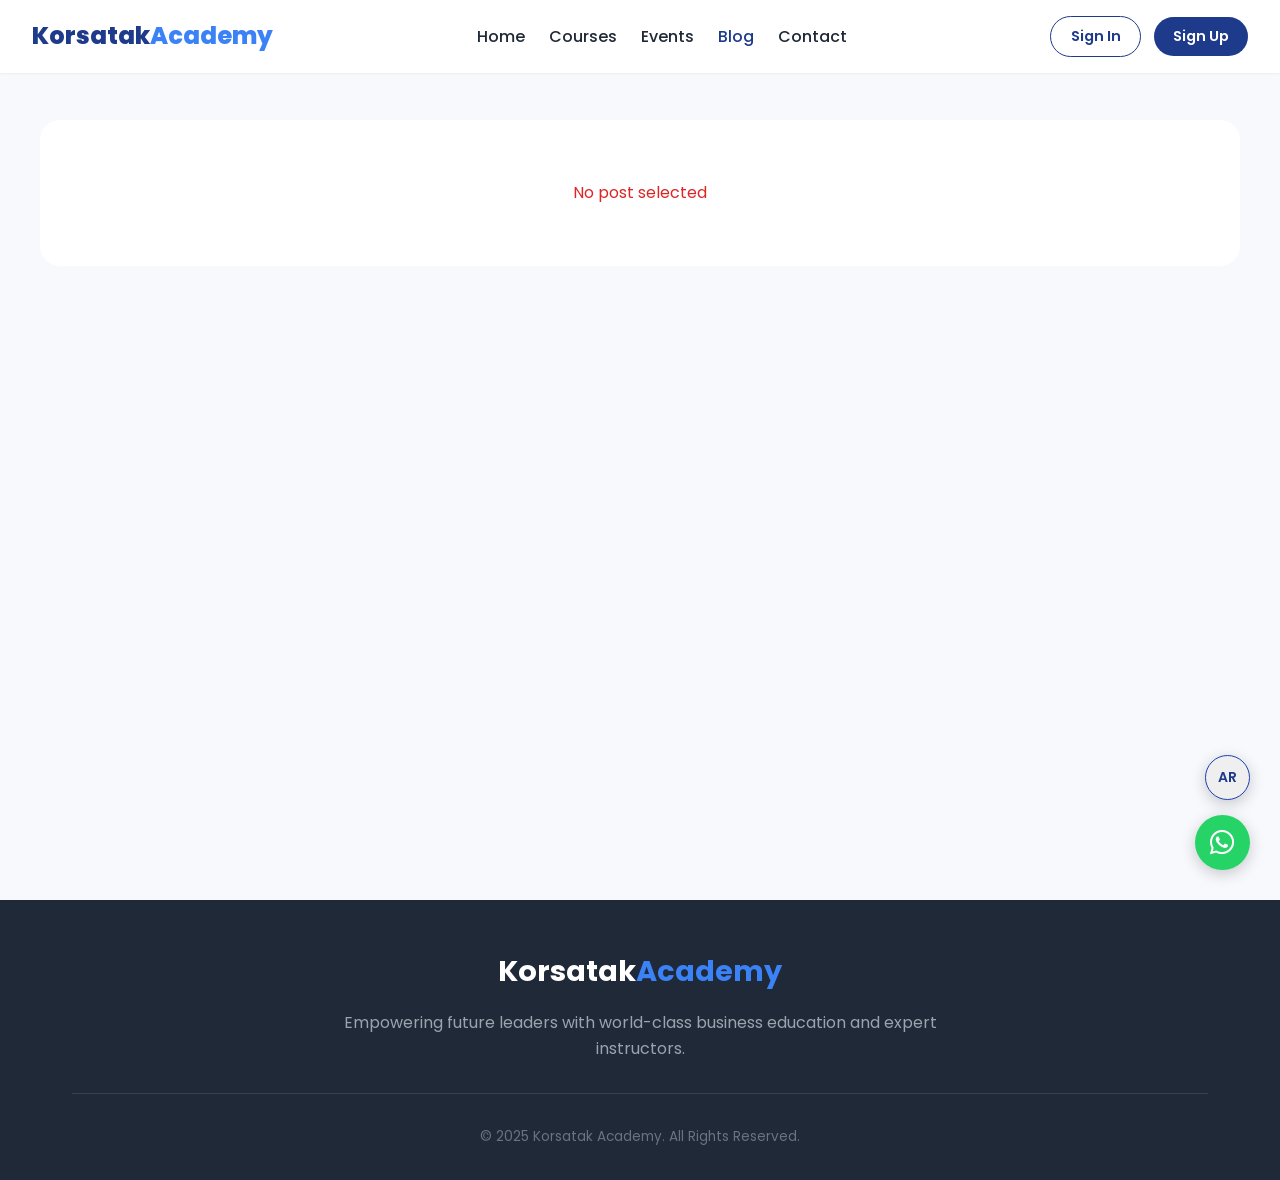
<file: blog-post.html>
<!DOCTYPE html>
<html>
<head>
    <meta charset="UTF-8">
    <meta name="viewport" content="width=device-width, initial-scale=1.0">
    <title>Korsatak Academy - Blog Post</title>
    <!-- Font Awesome -->
    <link rel="stylesheet" href="https://cdnjs.cloudflare.com/ajax/libs/font-awesome/6.0.0-beta3/css/all.min.css">
    <!-- Google Fonts -->
    <link href="https://fonts.googleapis.com/css2?family=Cairo:wght@300;400;600;700;800&display=swap" rel="stylesheet">
    <link href="https://fonts.googleapis.com/css2?family=Poppins:wght@300;400;500;600;700&display=swap" rel="stylesheet">
    <!-- Main CSS -->
    <link rel="stylesheet" href="/css/style.css">
    <!-- Blog Post CSS -->
    <link rel="stylesheet" href="/css/blog.css">
    
</head>
<body>

    <!-- ========== NAVBAR ========== -->
    <nav>
        <div class="nav-container">
            <div class="logo">
                <a href="index.html">Korsatak<span>Academy</span></a>
            </div>
            
            <ul class="nav-menu" id="navMenu">
                <li class="english-content"><a href="index.html">Home</a></li>
                <li class="english-content"><a href="courses.html">Courses</a></li>
                <li class="english-content"><a href="events.html">Events</a></li>
                <li class="english-content"><a href="blog.html" class="actived">Blog</a></li>
                <li class="english-content"><a href="contact.html">Contact</a></li>
                
                <li class="arabic-content" style="display: none;"><a href="index.html">الرئيسية</a></li>
                <li class="arabic-content" style="display: none;"><a href="courses.html">الكورسات</a></li>
                <li class="arabic-content" style="display: none;"><a href="events.html">فعاليات</a></li>
                <li class="arabic-content" style="display: none;"><a href="blog.html" class="actived">المدونة</a></li>
                <li class="arabic-content" style="display: none;"><a href="contact.html">اتصل بنا</a></li>
            </ul>
            
            <div class="nav-actions">
                <a href="signin.html" class="btn-signin">Sign In</a>
                <a href="signup.html" class="btn-signup">Sign Up</a>
                <div class="hamburger" id="hamburger">
                    <span></span>
                    <span></span>
                    <span></span>
                </div>
            </div>
        </div>
    </nav>

    <!-- ========== BLOG POST CONTENT ========== -->
    <section class="blog-post-page">
        <div class="container">
            <div id="blogPostContainer">
                <!-- Blog post will appear here from JavaScript -->
            </div>
        </div>
    </section>

    <!-- ========== FOOTER ========== -->
    <footer class="footer">
        <div class="container">
            <div class="footer-content">
                <div class="english-content">
                    <div class="footer-logo"><h3>Korsatak<span>Academy</span></h3></div>
                    <p class="footer-description">Empowering future leaders with world-class business education and expert instructors.</p>
                    <div class="footer-bottom"><p>&copy; 2025 Korsatak Academy. All Rights Reserved.</p></div>
                </div>
                <div class="arabic-content" style="display: none;">
                    <div class="footer-logo"><h3>Korsatak<span>أكاديمية</span></h3></div>
                    <p class="footer-description">تمكين قادة المستقبل من خلال تعليم إداري عالمي المستوى وخبراء في التدريس.</p>
                    <div class="footer-bottom"><p>&copy; 2025 أكاديمية Korsatak. جميع الحقوق محفوظة.</p></div>
                </div>
            </div>
        </div>
    </footer>

    <!-- ========== FLOATING BUTTONS ========== -->
    <button id="lang-toggle-float" class="lang-float">🇪🇬 عربي</button>
    <a href="https://wa.me/201234567890" class="whatsapp-float" target="_blank">
        <i class="fab fa-whatsapp"></i>
    </a>
    <button id="backToTop" class="back-to-top">
        <i class="fas fa-arrow-up"></i>
    </button>

    <!-- ========== SCRIPTS ========== -->
    <script src="/js/main.js"></script>
    <script src="/js/menu.js"></script>
    <script src="/js/language.js"></script>
    <script src="/js/blog-post.js"></script>
</body>
</html>
</file>
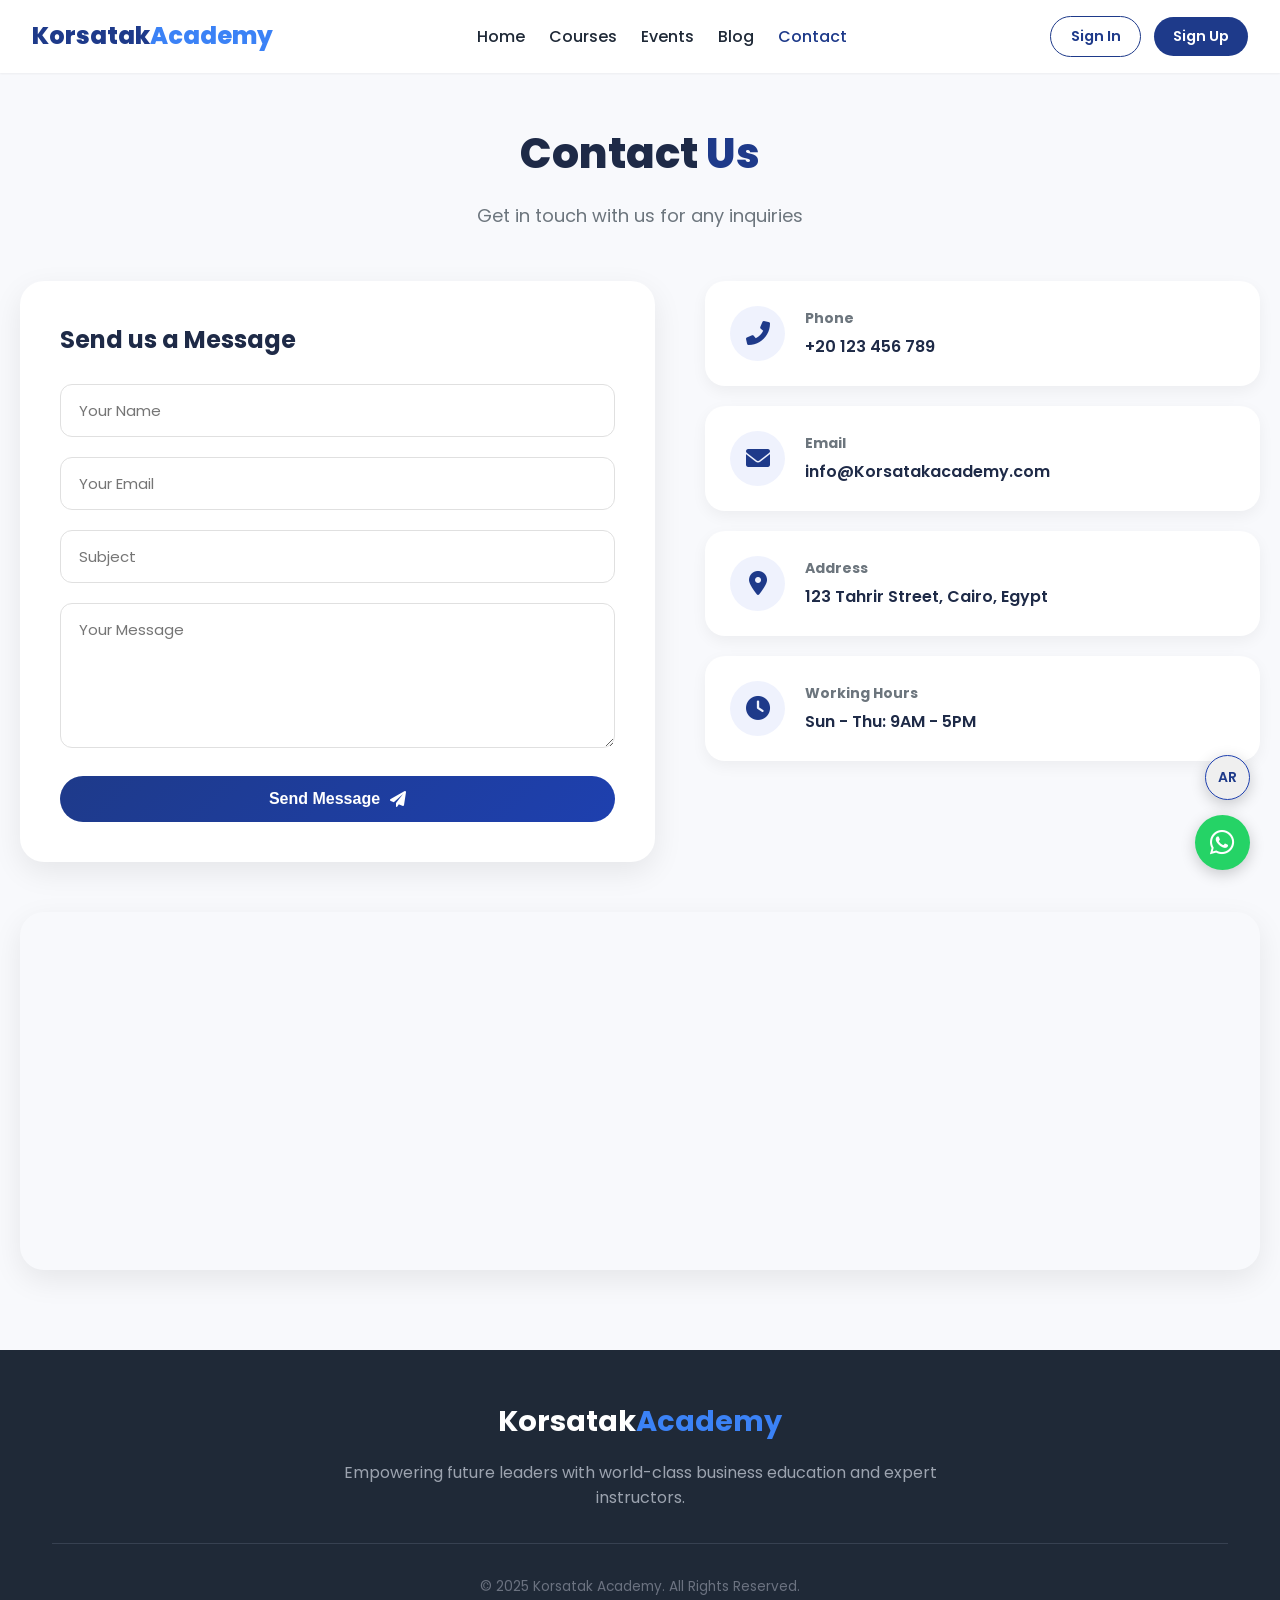
<file: contact.html>
<!DOCTYPE html>
<html>
<head>
    <meta charset="UTF-8">
    <meta name="viewport" content="width=device-width, initial-scale=1.0">
    <title>Korsatak Academy - Contact Us</title>
    <!-- Font Awesome -->
    <link rel="stylesheet" href="https://cdnjs.cloudflare.com/ajax/libs/font-awesome/6.0.0-beta3/css/all.min.css">
    <!-- Google Fonts -->
    <link href="https://fonts.googleapis.com/css2?family=Cairo:wght@300;400;600;700;800&display=swap" rel="stylesheet">
    <link href="https://fonts.googleapis.com/css2?family=Poppins:wght@300;400;500;600;700&display=swap" rel="stylesheet">
    <!-- Main CSS -->
    <link rel="stylesheet" href="/css/style.css">
    <!-- Contact CSS -->
    <link rel="stylesheet" href="/css/contact.css">
</head>
<body>

    <!-- ========== NAVBAR ========== -->
    <nav>
        <div class="nav-container">
            <div class="logo">
                <a href="index.html">Korsatak<span>Academy</span></a>
            </div>
            
            <ul class="nav-menu" id="navMenu">
                <li class="english-content"><a href="index.html">Home</a></li>
                <li class="english-content"><a href="courses.html">Courses</a></li>
                <li class="english-content"><a href="events.html">Events</a></li>
                <li class="english-content"><a href="blog.html">Blog</a></li>
                <li class="english-content"><a href="contact.html" class="actived">Contact</a></li>
                
                <li class="arabic-content" style="display: none;"><a href="index.html">الرئيسية</a></li>
                <li class="arabic-content" style="display: none;"><a href="courses.html">الكورسات</a></li>
                <li class="arabic-content" style="display: none;"><a href="events.html">الفعاليات</a></li>
                <li class="arabic-content" style="display: none;"><a href="blog.html">المدونة</a></li>
                <li class="arabic-content" style="display: none;"><a href="contact.html" class="actived">اتصل بنا</a></li>
            </ul>
            
            <div class="nav-actions">
                <a href="signin.html" class="btn-signin">Sign In</a>
                <a href="signup.html" class="btn-signup">Sign Up</a>
                <div class="hamburger" id="hamburger">
                    <span></span>
                    <span></span>
                    <span></span>
                </div>
            </div>
        </div>
    </nav>

    <!-- ========== CONTACT PAGE CONTENT ========== -->
    <section class="contact-page">
        <div class="container">
            <!-- English Header -->
            <div class="page-header english-content">
                <h1>Contact <span>Us</span></h1>
                <p>Get in touch with us for any inquiries</p>
            </div>
            
            <!-- Arabic Header -->
            <div class="page-header arabic-content" style="display: none;">
                <h1>اتصل <span>بنا</span></h1>
                <p>تواصل معنا لأي استفسار</p>
            </div>
            
            <div class="contact-wrapper">
                <!-- Contact Form -->
                <div class="contact-form">
                    <h3 class="english-content">Send us a Message</h3>
                    <h3 class="arabic-content" style="display: none;">أرسل لنا رسالة</h3>
                    
                    <form id="contactForm" action="https://formspree.io/f/YOUR_FORM_ID" method="POST">
                        <div class="form-group">
                            <input type="text" name="name" placeholder="Your Name" required>
                        </div>
                        <div class="form-group">
                            <input type="email" name="email" placeholder="Your Email" required>
                        </div>
                        <div class="form-group">
                            <input type="text" name="subject" placeholder="Subject" required>
                        </div>
                        <div class="form-group">
                            <textarea name="message" placeholder="Your Message" rows="5" required></textarea>
                        </div>
                        <button type="submit" class="submit-btn">Send Message <i class="fas fa-paper-plane"></i></button>
                    </form>
                    
                    <!-- Arabic Form (hidden by default) -->
                    <form id="contactFormAr" action="https://formspree.io/f/YOUR_FORM_ID" method="POST" style="display: none;">
                        <div class="form-group">
                            <input type="text" name="name" placeholder="الاسم" required>
                        </div>
                        <div class="form-group">
                            <input type="email" name="email" placeholder="البريد الإلكتروني" required>
                        </div>
                        <div class="form-group">
                            <input type="text" name="subject" placeholder="الموضوع" required>
                        </div>
                        <div class="form-group">
                            <textarea name="message" placeholder="رسالتك" rows="5" required></textarea>
                        </div>
                        <button type="submit" class="submit-btn">إرسال الرسالة <i class="fas fa-paper-plane"></i></button>
                    </form>
                </div>
                
                <!-- Contact Info -->
                <div class="contact-info" id="contactInfo">
                    <div class="info-card">
                        <div class="info-icon">
                            <i class="fas fa-phone-alt"></i>
                        </div>
                        <div class="info-content">
                            <h4>Phone</h4>
                            <p id="contactPhone">+20 123 456 789</p>
                        </div>
                    </div>
                    <div class="info-card">
                        <div class="info-icon">
                            <i class="fas fa-envelope"></i>
                        </div>
                        <div class="info-content">
                            <h4>Email</h4>
                            <p id="contactEmail">info@Korsatakacademy.com</p>
                        </div>
                    </div>
                    <div class="info-card">
                        <div class="info-icon">
                            <i class="fas fa-map-marker-alt"></i>
                        </div>
                        <div class="info-content">
                            <h4>Address</h4>
                            <p id="contactAddress">123 Tahrir Street, Cairo, Egypt</p>
                        </div>
                    </div>
                    <div class="info-card">
                        <div class="info-icon">
                            <i class="fas fa-clock"></i>
                        </div>
                        <div class="info-content">
                            <h4>Working Hours</h4>
                            <p id="contactHours">Sun - Thu: 9AM - 5PM</p>
                        </div>
                    </div>
                </div>
            </div>
            
            <!-- Google Map -->
            <div class="contact-map" id="contactMap">
                <iframe 
                    src="https://www.google.com/maps/embed?pb=!1m18!1m12!1m3!1d3453.0!2d31.2357!3d30.0444!2m3!1f0!2f0!3f0!3m2!1i1024!2i768!4f13.1!3m3!1m2!1s0x14583d0d1a5d5d5d%3A0x0!2zMzDCsDAyJzQwLjAiTiAzMcKwMTQnMDguMCJF!5e0!3m2!1sen!2seg!4v1234567890" 
                    width="100%" 
                    height="350" 
                    style="border:0; border-radius: 20px;" 
                    allowfullscreen="" 
                    loading="lazy"
                    referrerpolicy="no-referrer-when-downgrade">
                </iframe>
            </div>
        </div>
    </section>

    <!-- ========== FOOTER ========== -->
    <footer class="footer">
        <div class="container">
            <div class="footer-content">
                <div class="english-content">
                    <div class="footer-logo"><h3>Korsatak<span>Academy</span></h3></div>
                    <p class="footer-description">Empowering future leaders with world-class business education and expert instructors.</p>
                    <div class="footer-bottom"><p>&copy; 2025 Korsatak Academy. All Rights Reserved.</p></div>
                </div>
                <div class="arabic-content" style="display: none;">
                    <div class="footer-logo"><h3>Korsatak<span>أكاديمية</span></h3></div>
                    <p class="footer-description">تمكين قادة المستقبل من خلال تعليم إداري عالمي المستوى وخبراء في التدريس.</p>
                    <div class="footer-bottom"><p>&copy; 2025 أكاديمية Korsatak. جميع الحقوق محفوظة.</p></div>
                </div>
            </div>
        </div>
    </footer>

    <!-- ========== FLOATING BUTTONS ========== -->
    <button id="lang-toggle-float" class="lang-float">🇪🇬 عربي</button>
    <a href="https://wa.me/201234567890" class="whatsapp-float" target="_blank">
        <i class="fab fa-whatsapp"></i>
    </a>
    <button id="backToTop" class="back-to-top">
        <i class="fas fa-arrow-up"></i>
    </button>

    <!-- ========== SCRIPTS ========== -->
    <script src="/js/menu.js"></script>
    <script src="/js/language.js"></script>
    <script src="/js/contact.js"></script>
</body>
</html>
</file>
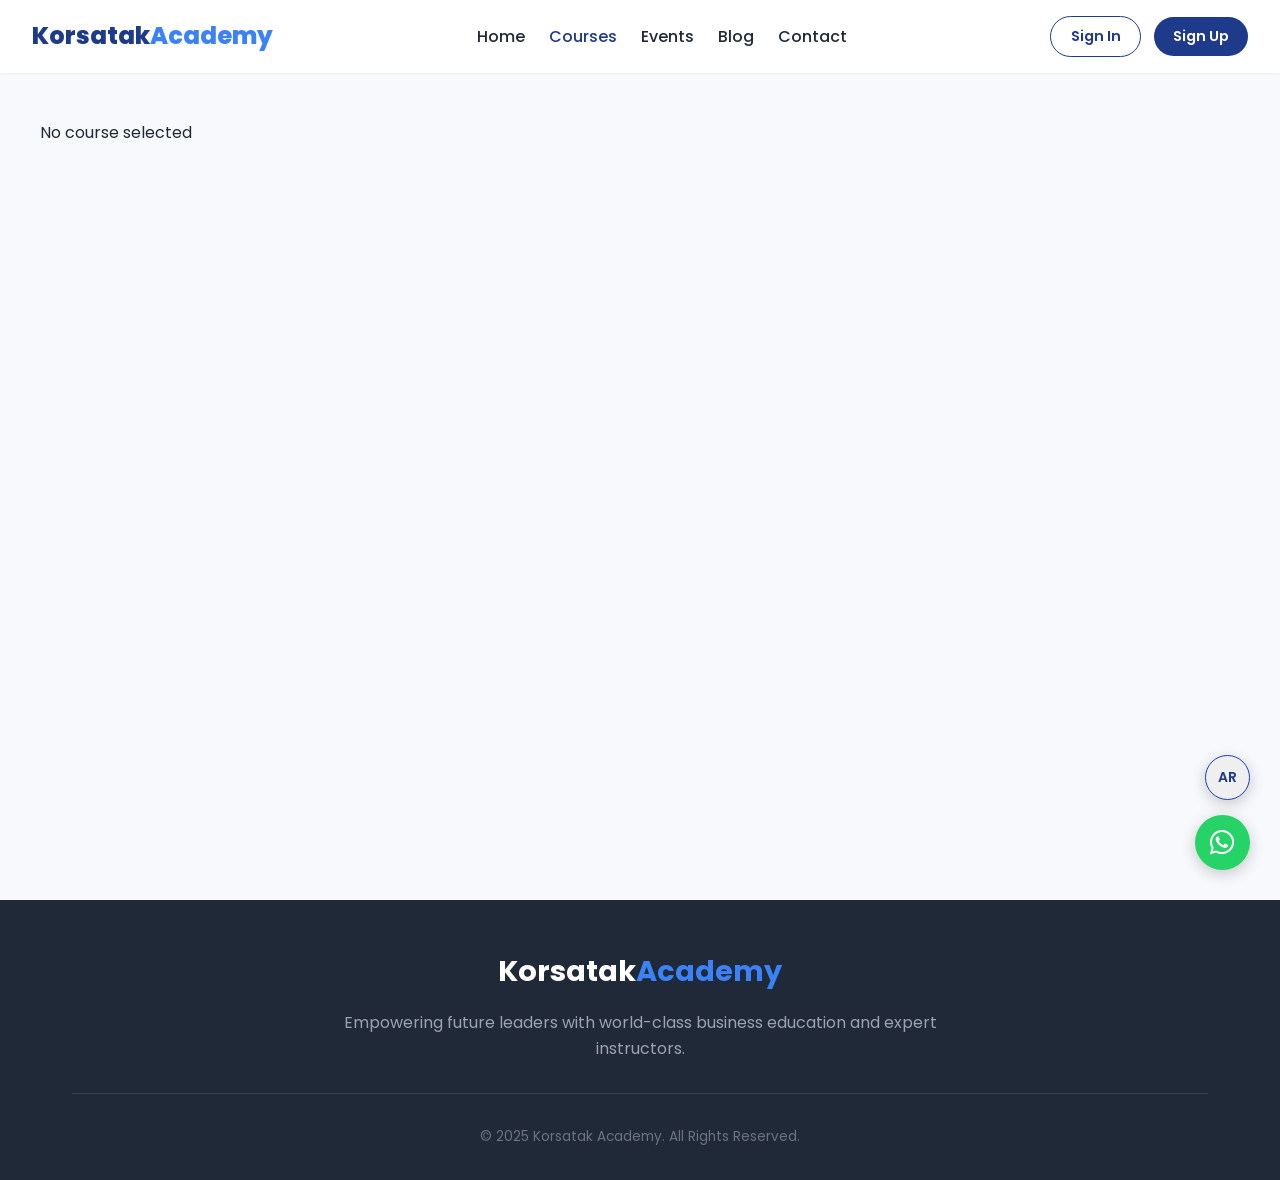
<file: course-details.html>
<!DOCTYPE html>
<html>
<head>
    <meta charset="UTF-8">
    <meta name="viewport" content="width=device-width, initial-scale=1.0">
    <title>Korsatak Academy - Course Details</title>
    <!-- Font Awesome -->
    <link rel="stylesheet" href="https://cdnjs.cloudflare.com/ajax/libs/font-awesome/6.0.0-beta3/css/all.min.css">
    <!-- Google Fonts -->
    <link href="https://fonts.googleapis.com/css2?family=Cairo:wght@300;400;600;700;800&display=swap" rel="stylesheet">
    <link href="https://fonts.googleapis.com/css2?family=Poppins:wght@300;400;500;600;700&display=swap" rel="stylesheet">
    <!-- Main CSS -->
    <link rel="stylesheet" href="/css/style.css">
</head>
<body>

    <!-- ========== NAVBAR ========== -->
    <nav>
        <div class="nav-container">
            <div class="logo">
                <a href="index.html">Korsatak<span>Academy</span></a>
            </div>
            
            <ul class="nav-menu" id="navMenu">
                <!-- English Links -->
                <li class="english-content"><a href="index.html">Home</a></li>
                <li class="english-content"><a href="courses.html" class="actived">Courses</a></li>
                <li class="english-content"><a href="events.html">Events</a></li>
                <li class="english-content"><a href="blog.html">Blog</a></li>
                <li class="english-content"><a href="contact.html">Contact</a></li>
                
                <!-- Arabic Links -->
                <li class="arabic-content" style="display: none;"><a href="index.html">الرئيسية</a></li>
                <li class="arabic-content" style="display: none;"><a href="courses.html" class="actived">الكورسات</a></li>
                <li class="arabic-content" style="display: none;"><a href="events.html">فعاليات</a></li>
                <li class="arabic-content" style="display: none;"><a href="blog.html">المدونة</a></li>
                <li class="arabic-content" style="display: none;"><a href="contact.html">اتصل بنا</a></li>
            </ul>
            
            <div class="nav-actions">
                <a href="signin.html" class="btn-signin">Sign In</a>
                <a href="signup.html" class="btn-signup">Sign Up</a>
                <div class="hamburger" id="hamburger">
                    <span></span>
                    <span></span>
                    <span></span>
                </div>
            </div>
        </div>
    </nav>

    <!-- ========== COURSE DETAILS CONTENT ========== -->
    <!-- ========== COURSE DETAILS CONTENT ========== -->
    <section class="course-details">
        <div class="container">
            <div id="courseDetailsContainer">
                <!-- Course details will appear here from JavaScript -->
            </div>
        </div>
    </section>

    <!-- ========== FOOTER ========== -->
    <footer class="footer">
        <div class="container">
            <div class="footer-content">
                <div class="english-content">
                    <div class="footer-logo"><h3>Korsatak<span>Academy</span></h3></div>
                    <p class="footer-description">Empowering future leaders with world-class business education and expert instructors.</p>
                    <div class="footer-bottom"><p>&copy; 2025 Korsatak Academy. All Rights Reserved.</p></div>
                </div>
                <div class="arabic-content" style="display: none;">
                    <div class="footer-logo"><h3>Korsatak<span>أكاديمية</span></h3></div>
                    <p class="footer-description">تمكين قادة المستقبل من خلال تعليم إداري عالمي المستوى وخبراء في التدريس.</p>
                    <div class="footer-bottom"><p>&copy; 2025 أكاديمية Korsatak. جميع الحقوق محفوظة.</p></div>
                </div>
            </div>
        </div>
    </footer>

    <!-- ========== FLOATING BUTTONS ========== -->
    <button id="lang-toggle-float" class="lang-float">🇪🇬 عربي</button>
    <a href="https://wa.me/201234567890" class="whatsapp-float" target="_blank">
        <i class="fab fa-whatsapp"></i>
    </a>
    <button id="backToTop" class="back-to-top">
        <i class="fas fa-arrow-up"></i>
    </button>

    <!-- ========== REGISTER MODAL ========== -->
<div id="registerModal" class="modal">
    <div class="modal-content register-modal">
        <span class="close-modal register-close">&times;</span>
        
        <!-- English Content -->
        <div class="english-content">
            <h3>Choose Registration Type</h3>
            <div class="register-options">
                <div class="register-option" data-type="online">
                    <i class="fas fa-laptop-code"></i>
                    <h4>Online Course</h4>
                    <p>Study from anywhere, anytime</p>
                    <span class="option-price">$299</span>
                    <button class="select-option">Select</button>
                </div>
                <div class="register-option" data-type="offline">
                    <i class="fas fa-building"></i>
                    <h4>Offline Course</h4>
                    <p>Attend in-person at our branches</p>
                    <span class="option-price">$399</span>
                    <button class="select-option">Select</button>
                </div>
            </div>
        </div>
        
        <!-- Arabic Content -->
        <div class="arabic-content" style="display: none;">
            <h3>اختر نوع التسجيل</h3>
            <div class="register-options">
                <div class="register-option" data-type="online">
                    <i class="fas fa-laptop-code"></i>
                    <h4>كورس أونلاين</h4>
                    <p>ادرس من أي مكان وفي أي وقت</p>
                    <span class="option-price">$299</span>
                    <button class="select-option">اختر</button>
                </div>
                <div class="register-option" data-type="offline">
                    <i class="fas fa-building"></i>
                    <h4>كورس حضوري</h4>
                    <p>احضر شخصياً في فروعنا</p>
                    <span class="option-price">$399</span>
                    <button class="select-option">اختر</button>
                </div>
            </div>
        </div>
    </div>
</div>

<!-- ========== REGISTER FORM MODAL (after selection) ========== -->
<div id="registerFormModal" class="modal">
    <div class="modal-content register-form-modal">
        <span class="close-modal form-close">&times;</span>
        
        <!-- English Content -->
        <div class="english-content">
            <h3 id="registerFormTitle">Complete Registration</h3>
            <form id="registerForm">
                <div class="form-group">
                    <input type="text" name="name" placeholder="Full Name" required>
                </div>
                <div class="form-group">
                    <input type="email" name="email" placeholder="Email Address" required>
                </div>
                <div class="form-group">
                    <input type="tel" name="phone" placeholder="Phone Number" required>
                </div>
                <div class="form-group" id="branchSelectGroup" style="display: none;">
                    <select name="branch" required>
                        <option value="" disabled selected>Select Your Branch</option>
                        <option value="cairo">Cairo Branch</option>
                        <option value="alexandria">Alexandria Branch</option>
                        <option value="giza">Giza Branch</option>
                    </select>
                </div>
                <div class="form-group">
                    <textarea name="message" placeholder="Additional Notes (optional)" rows="3"></textarea>
                </div>
                <button type="submit" class="btn-submit">Submit Registration</button>
            </form>
        </div>
        
        <!-- Arabic Content -->
        <div class="arabic-content" style="display: none;">
            <h3 id="registerFormTitleAr">إكمال التسجيل</h3>
            <form id="registerFormAr">
                <div class="form-group">
                    <input type="text" name="name" placeholder="الاسم كاملاً" required>
                </div>
                <div class="form-group">
                    <input type="email" name="email" placeholder="البريد الإلكتروني" required>
                </div>
                <div class="form-group">
                    <input type="tel" name="phone" placeholder="رقم الهاتف" required>
                </div>
                <div class="form-group" id="branchSelectGroupAr" style="display: none;">
                    <select name="branch" required>
                        <option value="" disabled selected>اختر الفرع</option>
                        <option value="cairo">فرع القاهرة</option>
                        <option value="alexandria">فرع الإسكندرية</option>
                        <option value="giza">فرع الجيزة</option>
                    </select>
                </div>
                <div class="form-group">
                    <textarea name="message" placeholder="ملاحظات إضافية (اختياري)" rows="3"></textarea>
                </div>
                <button type="submit" class="btn-submit">إرسال التسجيل</button>
            </form>
        </div>
    </div>
</div>

    <!-- ========== SCRIPTS ========== -->
    <script src="/js/main.js"></script>
    <script src="/js/menu.js"></script>
    <script src="/js/language.js"></script>
    <script src="/js/course-details.js"></script>
</body>
</html>
</file>
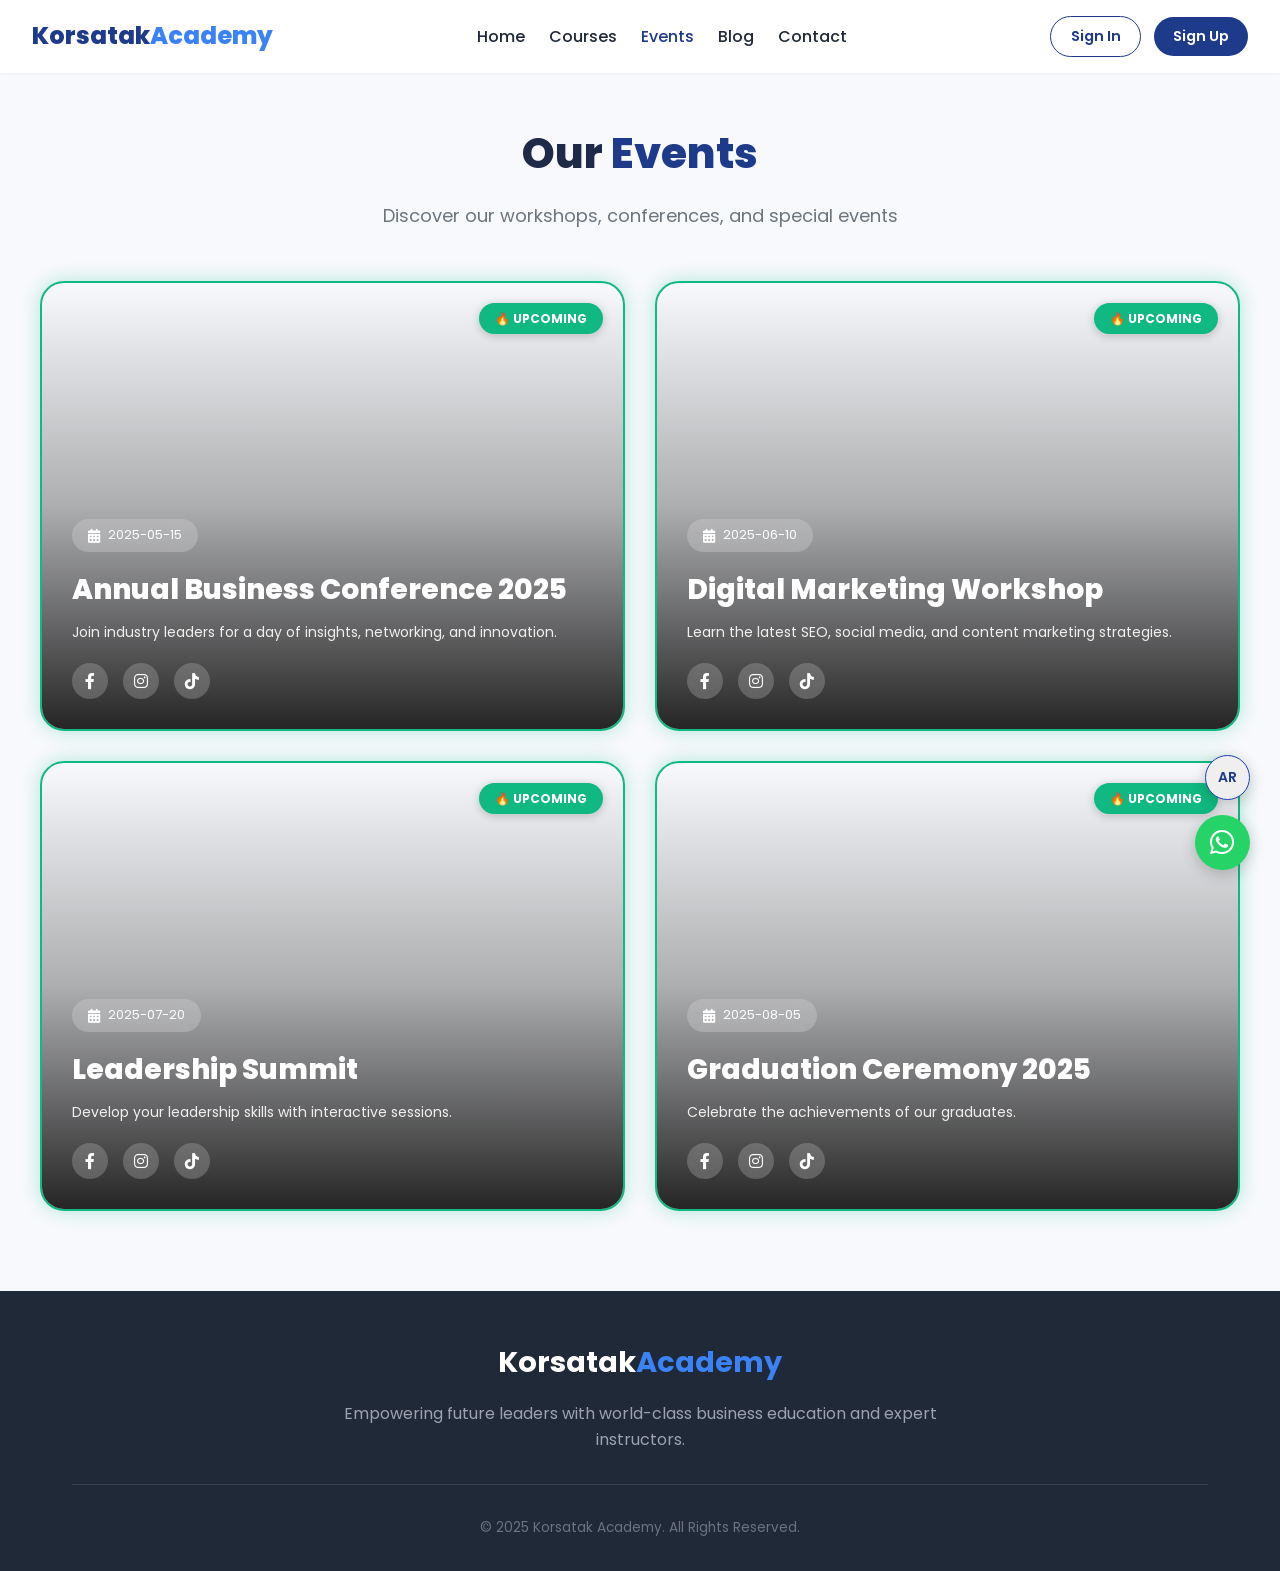
<file: events.html>
<!DOCTYPE html>
<html>
<head>
    <meta charset="UTF-8">
    <meta name="viewport" content="width=device-width, initial-scale=1.0">
    <title>Korsatak Academy - Events</title>
    <!-- Font Awesome -->
    <link rel="stylesheet" href="https://cdnjs.cloudflare.com/ajax/libs/font-awesome/6.0.0-beta3/css/all.min.css">
    <!-- Google Fonts -->
    <link href="https://fonts.googleapis.com/css2?family=Cairo:wght@300;400;600;700;800&display=swap" rel="stylesheet">
    <link href="https://fonts.googleapis.com/css2?family=Poppins:wght@300;400;500;600;700&display=swap" rel="stylesheet">
    <!-- Main CSS -->
    <link rel="stylesheet" href="/css/style.css">
    <!-- Events CSS -->
    <link rel="stylesheet" href="/css/events.css">
</head>
<body>

    <!-- ========== NAVBAR ========== -->
    <nav>
        <div class="nav-container">
            <div class="logo">
                <a href="index.html">Korsatak<span>Academy</span></a>
            </div>
            
            <ul class="nav-menu" id="navMenu">
                <li class="english-content"><a href="index.html">Home</a></li>
                <li class="english-content"><a href="courses.html">Courses</a></li>
                <li class="english-content"><a href="events.html" class="actived">Events</a></li>
                <li class="english-content"><a href="blog.html">Blog</a></li>
                <li class="english-content"><a href="contact.html">Contact</a></li>
                
                <li class="arabic-content" style="display: none;"><a href="index.html">الرئيسية</a></li>
                <li class="arabic-content" style="display: none;"><a href="courses.html">الكورسات</a></li>
                <li class="arabic-content" style="display: none;"><a href="events.html" class="actived">الفعاليات</a></li>
                <li class="arabic-content" style="display: none;"><a href="blog.html">المدونة</a></li>
                <li class="arabic-content" style="display: none;"><a href="contact.html">اتصل بنا</a></li>
            </ul>
            
            <div class="nav-actions">
                <a href="signin.html" class="btn-signin">Sign In</a>
                <a href="signup.html" class="btn-signup">Sign Up</a>
                <div class="hamburger" id="hamburger">
                    <span></span>
                    <span></span>
                    <span></span>
                </div>
            </div>
        </div>
    </nav>

    <!-- ========== EVENTS PAGE CONTENT ========== -->
    <section class="events-page">
        <div class="container">
            <!-- English Header -->
            <div class="page-header english-content">
                <h1>Our <span>Events</span></h1>
                <p>Discover our workshops, conferences, and special events</p>
            </div>
            
            <!-- Arabic Header -->
            <div class="page-header arabic-content" style="display: none;">
                <h1><span>فعاليات</span>نا</h1>
                <p>اكتشف ورش العمل والمؤتمرات والفعاليات الخاصة بنا</p>
            </div>
            
            <div class="events-grid" id="eventsGrid">
                <!-- Events will appear here -->
            </div>
            
            <!-- Load More Button -->
            <div class="load-more-container" id="loadMoreContainer" style="display: none;">
                <button id="loadMoreBtn" class="load-more-btn">
                    <span class="english-content">Load More <i class="fas fa-arrow-down"></i></span>
                    <span class="arabic-content" style="display: none;">تحميل المزيد <i class="fas fa-arrow-down"></i></span>
                </button>
            </div>
        </div>
    </section>

    <!-- ========== FOOTER ========== -->
    <footer class="footer">
        <div class="container">
            <div class="footer-content">
                <div class="english-content">
                    <div class="footer-logo"><h3>Korsatak<span>Academy</span></h3></div>
                    <p class="footer-description">Empowering future leaders with world-class business education and expert instructors.</p>
                    <div class="footer-bottom"><p>&copy; 2025 Korsatak Academy. All Rights Reserved.</p></div>
                </div>
                <div class="arabic-content" style="display: none;">
                    <div class="footer-logo"><h3>Korsatak<span>أكاديمية</span></h3></div>
                    <p class="footer-description">تمكين قادة المستقبل من خلال تعليم إداري عالمي المستوى وخبراء في التدريس.</p>
                    <div class="footer-bottom"><p>&copy; 2025 أكاديمية Korsatak. جميع الحقوق محفوظة.</p></div>
                </div>
            </div>
        </div>
    </footer>

    <!-- ========== FLOATING BUTTONS ========== -->
    <button id="lang-toggle-float" class="lang-float">🇪🇬 عربي</button>
    <a href="https://wa.me/201234567890" class="whatsapp-float" target="_blank">
        <i class="fab fa-whatsapp"></i>
    </a>
    <button id="backToTop" class="back-to-top">
        <i class="fas fa-arrow-up"></i>
    </button>

    <!-- ========== SCRIPTS ========== -->
    <script src="/js/main.js"></script>
    <script src="/js/menu.js"></script>
    <script src="/js/language.js"></script>
    <script src="/js/events.js"></script>
</body>
</html>
</file>
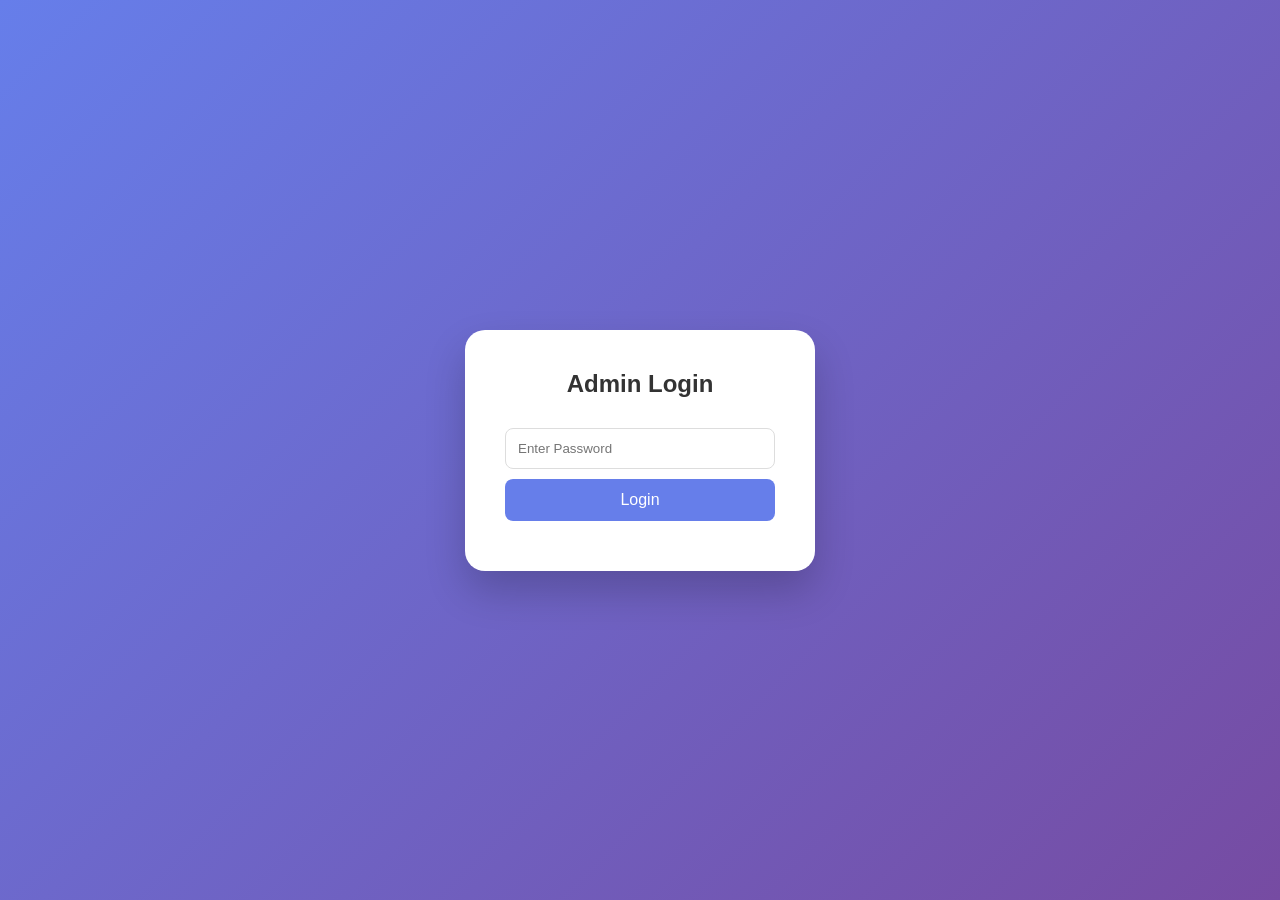
<file: login.html>
<!DOCTYPE html>
<html>
<head>
    <meta charset="UTF-8">
    <meta name="viewport" content="width=device-width, initial-scale=1.0">
    <title>Admin Login - MBA Academy</title>
    <style>
        * { margin: 0; padding: 0; box-sizing: border-box; }
        body {
            font-family: 'Cairo', sans-serif;
            background: linear-gradient(135deg, #667eea 0%, #764ba2 100%);
            min-height: 100vh;
            display: flex;
            align-items: center;
            justify-content: center;
        }
        .login-container {
            background: white;
            padding: 40px;
            border-radius: 20px;
            width: 350px;
            text-align: center;
            box-shadow: 0 20px 40px rgba(0,0,0,0.2);
        }
        .login-container h2 {
            margin-bottom: 20px;
            color: #333;
        }
        .login-container input {
            width: 100%;
            padding: 12px;
            margin: 10px 0;
            border: 1px solid #ddd;
            border-radius: 8px;
        }
        .login-container button {
            width: 100%;
            padding: 12px;
            background: #667eea;
            color: white;
            border: none;
            border-radius: 8px;
            cursor: pointer;
            font-size: 16px;
        }
        .login-container button:hover {
            background: #5a67d8;
        }
        .error {
            color: red;
            margin-top: 10px;
        }
    </style>
</head>
<body>
    <div class="login-container">
        <h2>Admin Login</h2>
        <input type="password" id="password" placeholder="Enter Password">
        <button onclick="login()">Login</button>
        <div id="errorMsg" class="error"></div>
    </div>
    <script>
        function login() {
            const password = document.getElementById('password').value;
            if (password === 'admin123') {
                localStorage.setItem('adminLoggedIn', 'true');
                window.location.href = 'admin.html';
            } else {
                document.getElementById('errorMsg').innerText = 'Invalid password';
            }
        }
    </script>
</body>
</html>
</file>
<file: css/style.css>
/* ========== ROOT VARIABLES ========== */
:root {
    /* Colors - Blue Theme */
    --primary: #1E3A8A;
    --primary-light: #DBEAFE;
    --primary-dark: #1E40AF;
    --secondary: #3B82F6;
    --text-dark: #1F2937;
    --text-light: #6B7280;
    --bg-light: #F3F4F6;
    --bg-white: #FFFFFF;
    --border: #E5E7EB;
    
    /* Typography */
    --font-ar: 'Cairo', sans-serif;
    --font-en: 'Poppins', sans-serif;
    
    /* Shadows */
    --shadow-sm: 0 1px 2px 0 rgba(0, 0, 0, 0.05);
    --shadow-md: 0 4px 6px -1px rgba(0, 0, 0, 0.1);
    --shadow-lg: 0 10px 15px -3px rgba(0, 0, 0, 0.1);
    
    /* Transitions */
    --transition: all 0.3s ease;
}

* {
    margin: 0;
    padding: 0;
    box-sizing: border-box;
}

body {
    font-family: var(--font-en);
    color: var(--text-dark);
    background-color: var(--bg-white);
    line-height: 1.6;
}

/* ========== NAVBAR ========== */
nav {
    position: fixed;
    top: 0;
    left: 0;
    width: 100%;
    background: var(--bg-white);
    box-shadow: var(--shadow-sm);
    z-index: 1000;
    padding: 1rem 0;
}

.nav-container {
    max-width: 1280px;
    margin: 0 auto;
    padding: 0 2rem;
    display: flex;
    justify-content: space-between;
    align-items: center;
    gap: 1rem;
}

.logo a {
    font-size: 1.5rem;
    font-weight: 800;
    text-decoration: none;
    color: var(--primary);
    white-space: nowrap;
}

.logo span {
    color: var(--secondary);
}

/* القائمة العادية للشاشات الكبيرة */
.nav-menu {
    display: flex;
    gap: 1.5rem;
    list-style: none;
    margin: 0;
    padding: 0;
}

.nav-menu li a {
    text-decoration: none;
    color: var(--text-dark);
    font-weight: 500;
    transition: var(--transition);
    white-space: nowrap;
}

.nav-menu li a:hover {
    color: var(--primary);
}


nav ul li a.actived {
    color: var(--primary);
}

.nav-actions {
    display: flex;
    align-items: center;
    gap: 0.8rem;
}

.btn-signin, .btn-signup {
    padding: 0.5rem 1.2rem;
    border-radius: 2rem;
    text-decoration: none;
    font-weight: 600;
    font-size: 0.9rem;
    transition: var(--transition);
    white-space: nowrap;
}

.btn-signin {
    background: transparent;
    color: var(--primary);
    border: 1px solid var(--primary);
}

.btn-signin:hover {
    background: var(--primary, #667eea);
    color: white;
    transform: translateY(-2px);
    box-shadow: 0 5px 15px rgba(102, 126, 234, 0.3);
}

.btn-signup {
    background: var(--primary);
    color: white;
    border: none;
}

.btn-signup:hover {
    background: var(--primary-dark, #5a67d8);
    transform: translateY(-2px);
    box-shadow: 0 5px 15px rgba(102, 126, 234, 0.4);
}

.hamburger {
    display: none;
    flex-direction: column;
    cursor: pointer;
    gap: 5px;
}

.hamburger span {
    width: 25px;
    height: 3px;
    background: var(--text-dark);
    transition: all 0.3s ease;
}

/* ========== RESPONSIVE NAVBAR ========== */

/* Tablet and Mobile (up to 1024px) - الـ Menu يشتغل */
@media (max-width: 1024px) {
    .nav-container {
        padding: 0 1.5rem;
    }
    
    /* إخفاء القائمة العادية وتشغيل الـ Hamburger */
    .nav-menu {
        position: fixed;
        top: 70px;
        left: -100%;
        width: 80%;
        max-width: 300px;
        height: calc(100vh - 70px);
        background: var(--bg-white);
        flex-direction: column;
        align-items: center;
        justify-content: center;
        padding: 2rem;
        transition: all 0.4s ease;
        gap: 1.5rem;
        box-shadow: var(--shadow-lg);
        z-index: 1000;
    }
    
    .nav-menu.active {
        left: 0;
    }
    
    .nav-menu li a {
        font-size: 1rem;
        white-space: nowrap;
    }
    
    .hamburger {
        display: flex;
    }
    
    .hamburger.active span:nth-child(1) {
        transform: rotate(45deg) translate(5px, 5px);
    }
    
    .hamburger.active span:nth-child(2) {
        opacity: 0;
    }
    
    .hamburger.active span:nth-child(3) {
        transform: rotate(-45deg) translate(7px, -6px);
    }
    
    /* تصغير الأزرار شوية */
    .btn-signin, .btn-signup {
        padding: 0.4rem 1rem;
        font-size: 0.85rem;
    }
    
    .logo a {
        font-size: 1.3rem;
    }
}

/* Small Mobile (up to 480px) */
@media (max-width: 480px) {
    .nav-container {
        padding: 0 1rem;
    }
    
    .logo a {
        font-size: 1rem;
    }
    
    .btn-signin, .btn-signup {
        padding: 0.3rem 0.7rem;
        font-size: 0.75rem;
    }
    
    .nav-actions {
        gap: 0.5rem;
    }
    
    .nav-menu {
        width: 100%;
        max-width: 100%;
    }
}




/* ========== HERO SECTION ========== */
.hero {
    min-height: 100vh;
    display: flex;
    align-items: center;
    padding: 120px 2rem 4rem;
    background: linear-gradient(135deg, #F0F9FF 0%, #E0F2FE 100%);
}

.hero-container {
    max-width: 1280px;
    margin: 0 auto;
    display: flex;
    align-items: center;
    gap: 3rem;
    flex-wrap: wrap;
}

.hero-content {
    flex: 1;
    min-width: 300px;
}

.hero-content h1 {
    font-size: 3rem;
    font-weight: 800;
    line-height: 1.2;
    margin-bottom: 1rem;
}

.hero-content h1 span {
    color: var(--primary);
    position: relative;
}

.hero-content h1 span::after {
    content: '';
    position: absolute;
    bottom: 8px;
    left: 0;
    width: 100%;
    height: 10px;
    background: rgba(30, 58, 138, 0.2);
    z-index: -1;
    border-radius: 10px;
}

.hero-description {
    color: var(--text-light);
    line-height: 1.6;
    margin-bottom: 1.5rem;
    font-size: 1rem;
}

.hero-buttons {
    display: flex;
    gap: 1rem;
    flex-wrap: wrap;
}

.btn-primary, .btn-outline {
    display: inline-block;
    padding: 0.7rem 1.8rem;
    border-radius: 2rem;
    text-decoration: none;
    font-weight: 600;
    transition: var(--transition);
    font-size: 0.95rem;
}

.btn-primary {
    background: var(--primary);
    color: white;
    border: 2px solid var(--primary);
}

.btn-primary:hover {
    background: transparent;
    color: var(--primary);
    transform: translateY(-3px);
}

.btn-outline {
    background: transparent;
    color: var(--text-dark);
    border: 2px solid var(--text-dark);
}

.btn-outline:hover {
    background: var(--text-dark);
    color: white;
    transform: translateY(-3px);
}

.hero-image {
    flex: 0.8;
    text-align: center;
}

.hero-image img {
    max-width: 85%;
    height: auto;
    animation: float 3s ease-in-out infinite;
}

@keyframes float {
    0%, 100% { transform: translateY(0); }
    50% { transform: translateY(-15px); }
}

/* ========== RESPONSIVE ========== */
@media (max-width: 768px) {
    .hero {
        padding-top: 90px;
    }
    
    .hero-container {
        flex-direction: column;
        text-align: center;
        gap: 2rem;
    }
    
    .hero-content h1 {
        font-size: 2rem;
    }
    
    .hero-buttons {
        justify-content: center;
    }
    
    .hero-image {
        flex: 1;
    }
    
    .hero-image img {
        max-width: 70%;
    }
}

/* ========== STATS SECTION (زي eduleb) ========== */
.stats-section-eduleb {
    background: transparent;
    padding: 0 20px;
    margin-top: -60px;
    position: relative;
    z-index: 10;
}

.container {
    max-width: 1280px;
    margin: 0 auto;
    padding: 0 40px;
}

@media screen and (max-width:768px){
    .container{
        padding:0 20px;
    }
}

.stats-grid {
    display: grid;
    grid-template-columns: repeat(4, 1fr);
    gap: 25px;
}

.stat-item {
    display: flex;
    align-items: center;
    justify-content: space-between;
    background: white;
    padding: 18px 20px;
    border-radius: 12px;
    box-shadow: 0 5px 15px rgba(0, 0, 0, 0.08);
    transition: all 0.3s ease;
    border: 1px solid #eef2f6;
}

.stat-item:hover {
    transform: translateY(-5px);
    box-shadow: 0 10px 25px rgba(0, 0, 0, 0.12);
    border-color: var(--primary);
}

.stat-text {
    text-align: left;
}

.stat-text h3 {
    font-size: 26px;
    font-weight: 800;
    color: var(--primary);
    margin-bottom: 4px;
}

.stat-text p {
    font-size: 13px;
    color: #6c757d;
    margin: 0;
    font-weight: 500;
}

.stat-icon {
    margin-left: 12px;
}

.stat-icon i {
    font-size: 36px;
    color: #cbd5e1;
    transition: all 0.3s ease;
}

.stat-item:hover .stat-icon i {
    color: var(--primary);
    transform: scale(1.05);
}

/* Responsive */
@media (max-width: 992px) {
    .stats-grid {
        grid-template-columns: repeat(2, 1fr);
        gap: 20px;
    }
    
    .stats-section-eduleb {
        margin-top: -40px;
    }
}

@media (max-width: 576px) {
    .stats-section-eduleb {
        margin-top: -30px;
        padding: 0 15px;
    }
    
    .stats-grid {
        grid-template-columns: 1fr;
        gap: 15px;
    }
    
    .stat-text h3 {
        font-size: 22px;
    }
    
    .stat-icon i {
        font-size: 28px;
    }
    
    .stat-item {
        padding: 15px 18px;
    }
}


/* ========== START YOUR JOURNEY SECTION ========== */
.journey-section {
    padding: 80px 0;
    background: linear-gradient(135deg, #f8f9fc 0%, #ffffff 100%);
}

.section-header {
    text-align: center;
    margin-bottom: 50px;
}

.section-header h2 {
    font-size: 36px;
    font-weight: 700;
    color: #1e2a47;
    margin-bottom: 15px;
}

.section-header h2 span {
    color: var(--primary);
    position: relative;
    text-transform: uppercase;
    font-size: 40px;
}

.section-header h2 span::after {
    content: '';
    position: absolute;
    bottom: 8px;
    left: 0;
    width: 100%;
    height: 10px;
    background: rgba(30, 58, 138, 0.2);
    z-index: -1;
    border-radius: 10px;
}

        /* ========== SOCIAL MEDIA ICONS ========== */
.social-media-icons {
    display: flex;
    justify-content: center;
    gap: 20px;
    margin-top: 30px;
    flex-wrap: wrap;
}

.social-icon {
    display: inline-flex;
    align-items: center;
    justify-content: center;
    width: 48px;
    height: 48px;
    border-radius: 50%;
    font-size: 1.5rem;
    transition: all 0.3s ease;
    text-decoration: none;
    box-shadow: 0 4px 10px rgba(0, 0, 0, 0.1);
}

.social-icon:hover {
    transform: translateY(-5px);
    filter: brightness(1.05);
}

/* Brand Colors */
.social-icon.facebook {
    background: #1877f2;
    color: white;
}

.social-icon.whatsapp {
    background: #25D366;
    color: white;
}

.social-icon.instagram {
    background: radial-gradient(circle at 30% 110%, #ffdb7e, #f9ce34, #e4405f, #833ab4, #5851db);
    color: white;
}

.social-icon.tiktok {
    background: #010101;
    color: white;
}

/* Responsive */
@media (max-width: 768px) {
    .social-icon {
        width: 40px;
        height: 40px;
        font-size: 1.2rem;
    }
    
    .social-media-icons {
        gap: 15px;
    }
}

.journey-grid {
    display: grid;
    grid-template-columns: repeat(4, 1fr);
    gap: 30px;
}

.journey-card {
    background: white;
    padding: 40px 25px;
    border-radius: 16px;
    text-align: center;
    box-shadow: 0 5px 20px rgba(0, 0, 0, 0.05);
    transition: all 0.4s cubic-bezier(0.175, 0.885, 0.32, 1.275);
    border: 1px solid #eef2f6;
    position: relative;
    overflow: hidden;
}

/* أنيميشن hover */
.journey-card:hover {
    transform: translateY(-15px);
    box-shadow: 0 25px 40px rgba(0, 0, 0, 0.1);
    border-color: var(--primary);
}

/* تأثير خلفية عند hover */
.journey-card::before {
    content: '';
    position: absolute;
    top: 0;
    left: -100%;
    width: 100%;
    height: 100%;
    background: linear-gradient(90deg, transparent, rgba(30, 58, 138, 0.05), transparent);
    transition: left 0.6s ease;
}

.journey-card:hover::before {
    left: 100%;
}

/* الأيقونة */
.journey-icon {
    width: 80px;
    height: 80px;
    margin: 0 auto 25px;
    background: rgba(30, 58, 138, 0.1);
    border-radius: 50%;
    display: flex;
    align-items: center;
    justify-content: center;
    transition: all 0.4s ease;
}

.journey-icon i {
    font-size: 40px;
    color: var(--primary);
    transition: all 0.4s ease;
}

.journey-card:hover .journey-icon {
    background: var(--primary);
    transform: rotate(360deg);
}

.journey-card:hover .journey-icon i {
    color: white;
    transform: scale(1.1);
}

/* العنوان */
.journey-card h3 {
    font-size: 22px;
    font-weight: 700;
    color: #1e2a47;
    margin-bottom: 15px;
    transition: color 0.3s ease;
}

.journey-card:hover h3 {
    color: var(--primary);
}

/* الوصف */
.journey-card p {
    font-size: 14px;
    color: #6c757d;
    line-height: 1.6;
    margin-bottom: 20px;
}

/* الرابط */
.journey-link {
    display: inline-block;
    color: var(--primary);
    text-decoration: none;
    font-weight: 600;
    font-size: 14px;
    transition: all 0.3s ease;
}

.journey-link:hover {
    transform: translateX(5px);
    color: var(--primary-dark);
}

/* Responsive */
@media (max-width: 1024px) {
    .journey-grid {
        grid-template-columns: repeat(2, 1fr);
        gap: 25px;
    }
}

@media (max-width: 768px) {
    .journey-section {
        padding: 60px 0;
    }
    
    .section-header h2 {
        font-size: 28px;
    }
    
    .journey-grid {
        grid-template-columns: 1fr;
        gap: 20px;
    }
    
    .journey-card {
        padding: 30px 20px;
    }
    
    .journey-icon {
        width: 60px;
        height: 60px;
    }
    
    .journey-icon i {
        font-size: 30px;
    }
}



/* ========== GLOBAL COURSES SECTION ========== */
.global-courses {
    padding: 80px 0;
    background: #f8f9fc;
}

.global-wrapper {
    display: flex;
    align-items: center;
    gap: 50px;
    flex-wrap: wrap;
}

.global-image {
    flex: 1;
    min-width: 300px;
}

.global-image img {
    width: 100%;
    border-radius: 16px;
    box-shadow: 0 10px 30px rgba(0, 0, 0, 0.1);
    transition: all 0.4s ease;
}

.global-image img:hover {
    transform: scale(1.02);
}

.global-content {
    flex: 1;
    min-width: 300px;
}

.global-content h2 {
    font-size: 36px;
    font-weight: 700;
    color: #1e2a47;
    margin-bottom: 20px;
    line-height: 1.3;
}

.global-content h2 span {
    color: var(--primary);
    position: relative;
}

.global-content h2 span::after {
    content: '';
    position: absolute;
    bottom: 8px;
    left: 0;
    width: 100%;
    height: 10px;
    background: rgba(30, 58, 138, 0.2);
    z-index: -1;
    border-radius: 10px;
}

.global-content p {
    font-size: 15px;
    color: #6c757d;
    line-height: 1.7;
    margin-bottom: 20px;
}

/* قائمة المميزات */
.features-list {
    list-style: none;
    margin: 25px 0 15px;
    padding: 0;
}

.features-list li {
    display: flex;
    align-items: center;
    gap: 12px;
    margin-bottom: 12px;
    font-size: 15px;
    color: #4a5568;
}

.features-list li i {
    color: #10b981;
    font-size: 18px;
    width: 22px;
}

/* زر */
.global-btn {
    display: inline-block;
    background: var(--primary);
    color: white;
    padding: 12px 30px;
    border-radius: 40px;
    text-decoration: none;
    font-weight: 600;
    transition: all 0.3s ease;
    margin-top: 5px;
    border: 2px solid var(--primary);
}

.global-btn:hover {
    background: transparent;
    color: var(--primary);
    transform: translateX(5px);
}

/* Responsive */
@media (max-width: 768px) {
    .global-courses {
        padding: 60px 0;
    }
    
    .global-wrapper {
        flex-direction: column;
        text-align: left;
        gap: 30px;
    }
    
    .global-content h2 {
        font-size: 28px;
    }
    
    .features-list li {
        justify-content: left;
    }
    
    .global-btn {
        display: inline-block;
    }
}

/* ========== INSTRUCTORS SECTION ========== */
.instructors-section {
    padding: 80px 0;
    background: #f8f9fc;
}

/* عنوان القسم */
.section-header {
    text-align: center;
    margin-bottom: 50px;
}

.section-header h2 {
    font-size: 36px;
    font-weight: 700;
    color: #1e2a47;
    margin-bottom: 10px;
}

.section-header h2 span {
    color: var(--primary, #667eea);
}

.section-header p {
    font-size: 16px;
    color: #6c757d;
}

/* شبكة 3 كروت */
.instructors-grid {
    display: grid;
    grid-template-columns: repeat(3, 1fr);
    gap: 30px;
}

/* كارد المدرس */
.instructor-card {
    background: white;
    border-radius: 20px;
    overflow: hidden;
    text-align: center;
    box-shadow: 0 5px 20px rgba(0, 0, 0, 0.05);
    transition: all 0.4s ease;
}

.instructor-card:hover {
    transform: translateY(-10px);
    box-shadow: 0 20px 35px rgba(0, 0, 0, 0.1);
}

/* صورة المدرس */
.img-wrapper {
    overflow: hidden;
    width: 250px;
    margin: 20px auto 0;
    height: 250px;
    border-radius: 50%;
    border: 3px solid var(--primary);
}

.instructor-img {
    width: 100%;
    height: auto;
    aspect-ratio: 1 / 1;  /* يخلي الصورة مربعة 1:1 */
    object-fit: cover;
    object-position: center;
}

.instructor-card:hover .instructor-img {
    transform: scale(1.05);
}

/* اسم المدرس */
.instructor-card h3 {
    font-size: 20px;
    font-weight: 700;
    color: #1e2a47;
    margin: 18px 0 5px;
}

/* لقب المدرس */
.instructor-title {
    font-size: 14px;
    color: #667eea;
    font-weight: 500;
    margin-bottom: 12px;
}

/* الإحصائيات (الكورسات والطلاب) */
.instructor-stats {
    display: flex;
    justify-content: center;
    gap: 25px;
    margin: 12px 0;
    font-size: 13px;
    color: #6c757d;
}

.instructor-stats span {
    display: inline-flex;
    align-items: center;
    gap: 6px;
}

.instructor-stats i {
    color: #667eea;
    font-size: 12px;
}

/* أيقونات التواصل الاجتماعي */
.instructor-social {
    display: flex;
    justify-content: center;
    gap: 15px;
    margin: 15px 0 20px;
}

.instructor-social a {
    display: inline-flex;
    align-items: center;
    justify-content: center;
    width: 36px;
    height: 36px;
    background: #f0f2f5;
    border-radius: 50%;
    color: #6c757d;
    font-size: 16px;
    transition: all 0.3s ease;
    text-decoration: none;
}

.instructor-social a:hover {
    background: #667eea;
    color: white;
    transform: translateY(-3px);
}

/* ========== RESPONSIVE ========== */
@media (max-width: 992px) {
    .instructors-grid {
        grid-template-columns: repeat(2, 1fr);
        gap: 25px;
    }
}

@media (max-width: 768px) {
    .instructors-section {
        padding: 60px 0;
    }
    
    .section-header h2 {
        font-size: 28px;
    }
    
    .instructors-grid {
        grid-template-columns: 1fr;
        gap: 20px;
    }
    
    .instructor-img {
        height: 240px;
    }
}

/* ========== PARTNERS SECTION ========== */
.partners-section {
    padding: 60px 0;
    background: #f8f9fc;
    overflow: hidden;
}

.partners-title {
    text-align: center;
    font-size: 32px;
    font-weight: 700;
    color: #1e2a47;
    margin-bottom: 50px;
}

.partners-title span {
    color: var(--primary, #667eea);
}

.partners-slider-wrapper {
    position: relative;
    cursor: grab;
    user-select: none;
    max-width: 600px;
    margin: 0 auto;
}

.partners-slider-wrapper:active {
    cursor: grabbing;
}

.partners-slider {
    display: flex;
    gap: 30px;
    overflow-x: auto;
    scroll-behavior: smooth;
    scrollbar-width: none;
    -ms-overflow-style: none;
    padding: 15px 5px;
}

.partners-slider::-webkit-scrollbar {
    display: none;
}

.partner-item {
    flex: 0 0 auto;
    width: 130px;
    text-align: center;
    transition: all 0.3s ease;
}

.partner-item:hover {
    transform: translateY(-5px);
}

.partner-link {
    display: block;
    text-decoration: none;
}

.partner-logo {
    width: 110px;
    height: 70px;
    object-fit: contain;
    filter: grayscale(100%);
    opacity: 0.6;
    transition: all 0.3s ease;
}

.partner-item:hover .partner-logo {
    filter: grayscale(0%);
    opacity: 1;
}

/* Responsive */
@media (max-width: 768px) {
    .partners-section {
        padding: 40px 0;
    }
    
    .partners-title {
        font-size: 24px;
    }
    
    .partner-item {
        width: 110px;
    }
    
    .partner-logo {
        width: 90px;
        height: 60px;
    }
    
    .partners-slider {
        gap: 20px;
    }
}

@media (max-width: 480px) {
    .partner-item {
        width: 90px;
    }
    
    .partner-logo {
        width: 70px;
        height: 50px;
    }
    
    .partners-slider {
        gap: 15px;
    }
}

/* ========== FEATURED COURSES SECTION ========== */
.featured-courses {
    padding: 80px 0;
    background: linear-gradient(135deg, #f0f4ff 0%, #ffffff 100%);
}

.section-header {
    text-align: center;
    margin-bottom: 50px;
}

.section-header h2 {
    font-size: 36px;
    font-weight: 700;
    color: #1e2a47;
    margin-bottom: 15px;
}

.section-header h2 span {
    color: var(--primary, #667eea);
    position: relative;
}

.section-header h2 span::after {
    content: '';
    position: absolute;
    bottom: 8px;
    left: 0;
    width: 100%;
    height: 10px;
    background: rgba(102, 126, 234, 0.2);
    z-index: -1;
    border-radius: 10px;
}

.section-header p {
    font-size: 16px;
    color: #6c757d;
    max-width: 600px;
    margin: 0 auto;
}

/* Featured Grid - 3 columns */
.featured-grid {
    display: grid;
    grid-template-columns: repeat(3, 1fr);
    gap: 30px;
}

/* Featured Course Card */
.featured-card {
    background: white;
    border-radius: 20px;
    overflow: hidden;
    box-shadow: 0 10px 30px rgba(0, 0, 0, 0.08);
    transition: all 0.4s ease;
    border: 1px solid #eef2f6;
    position: relative;
}

.featured-card:hover {
    transform: translateY(-10px);
    box-shadow: 0 20px 40px rgba(102, 126, 234, 0.15);
    border-color: var(--primary, #667eea);
}

/* Featured Badge */
.featured-badge {
    position: absolute;
    top: 15px;
    right: 15px;
    background: linear-gradient(135deg, #ff6b6b, #ff9f4a);
    color: white;
    padding: 6px 18px;
    border-radius: 30px;
    font-size: 13px;
    font-weight: 700;
    z-index: 2;
    box-shadow: 0 0 15px rgba(255, 107, 107, 0.6);
    animation: pulse 1.5s infinite;
}

@keyframes pulse {
    0%, 100% {
        box-shadow: 0 0 5px rgba(255, 107, 107, 0.4);
    }
    50% {
        box-shadow: 0 0 20px rgba(255, 107, 107, 0.8);
    }
}

.featured-badge i {
    margin-right: 6px;
    animation: flame 0.8s ease-in-out infinite alternate;
}

@keyframes flame {
    0% {
        transform: scale(1);
        text-shadow: 0 0 2px #ff6b6b;
    }
    100% {
        transform: scale(1.2);
        text-shadow: 0 0 10px #ff9f4a;
    }
}


/* Course Image */
.featured-img-wrapper {
    overflow: hidden;
    position: relative;
}

.featured-image {
    width: 100%;
    height: 200px;
    object-fit: cover;
    transition: transform 0.5s ease;
}

.featured-card:hover .featured-image {
    transform: scale(1.05);
}

/* Course Content */
.featured-content {
    padding: 25px;
}

.featured-title {
    font-size: 20px;
    font-weight: 700;
    color: #1e2a47;
    margin-bottom: 12px;
    line-height: 1.4;
    transition: color 0.3s ease;
}

.featured-card:hover .featured-title {
    color: var(--primary, #667eea);
}

.featured-description {
    font-size: 14px;
    color: #6c757d;
    line-height: 1.6;
    margin-bottom: 20px;
}

/* Course Meta */
.featured-meta {
    display: flex;
    justify-content: space-between;
    margin-bottom: 20px;
    padding-bottom: 15px;
    border-bottom: 1px solid #eef2f6;
}

.featured-meta span {
    display: flex;
    align-items: center;
    gap: 8px;
    font-size: 13px;
    color: #6c757d;
}

.featured-meta i {
    color: var(--primary, #667eea);
}

/* Price and Button */
.featured-price {
    display: flex;
    justify-content: space-between;
    align-items: center;
}

.price {
    font-size: 24px;
    font-weight: 800;
    color: var(--primary, #667eea);
}

.price small {
    font-size: 14px;
    font-weight: normal;
    color: #6c757d;
}

.featured-btn {
    background: linear-gradient(135deg, #ff6b6b, #ff9f4a);
    color: white;
    padding: 10px 11px;
    border-radius: 30px;
    text-decoration: none;
    font-weight: 700;
    font-size: 14px;
    transition: all 0.3s ease;
    display: flex;
    align-items: center;
    gap: 8px;
    box-shadow: 0 4px 15px rgba(255, 107, 107, 0.4);
    border: none;
    width: 120px;
}

.featured-btn:hover {
    background: linear-gradient(135deg, #ff9f4a, #ff6b6b);
    transform: translateX(5px) scale(1.02);
    box-shadow: 0 8px 25px rgba(255, 107, 107, 0.6);
}

.featured-btn i {
    transition: transform 0.3s ease;
}

.featured-btn:hover i {
    transform: scale(1.2);
}

/* Responsive */
@media (max-width: 992px) {
    .featured-grid {
        grid-template-columns: repeat(2, 1fr);
        gap: 25px;
    }
}

@media (max-width: 768px) {
    .featured-courses {
        padding: 60px 0;
    }
    
    .section-header h2 {
        font-size: 28px;
    }
    
    .featured-grid {
        grid-template-columns: 1fr;
        gap: 20px;
    }
    
    .featured-image {
        height: 180px;
    }
    
    .price {
        font-size: 20px;
    }
}




/* ========== WHY CHOOSE US SECTION ========== */
.why-choose {
    padding: 80px 0;
    background: #f8f9fc;
}

.section-header {
    text-align: center;
    margin-bottom: 50px;
}

.section-header h2 {
    font-size: 36px;
    font-weight: 700;
    color: #1e2a47;
    margin-bottom: 15px;
}

.section-header h2 span {
    color: var(--primary, #667eea);
}

.section-header p {
    font-size: 16px;
    color: #6c757d;
    max-width: 600px;
    margin: 0 auto;
}

/* Wrapper - قسمين */
.why-choose-wrapper {
    display: flex;
    gap: 50px;
    align-items: center;
    flex-wrap: wrap;
}

/* الجانب الأيسر - فيديو */
.why-video {
    flex: 1.2;
    min-width: 300px;
}

.video-wrapper {
    position: relative;
    width: 100%;
    padding-bottom: 56.25%;
    background: #1e2a47;
    border-radius: 20px;
    overflow: hidden;
    box-shadow: 0 10px 30px rgba(0, 0, 0, 0.1);
}

.video-wrapper iframe {
    position: absolute;
    top: 0;
    left: 0;
    width: 100%;
    height: 100%;
    border: none;
}

.video-content {
    margin-top: 20px;
    text-align: center;
}

.video-content h3 {
    font-size: 22px;
    font-weight: 700;
    color: #1e2a47;
    margin-bottom: 10px;
}

.video-content p {
    font-size: 14px;
    color: #6c757d;
    line-height: 1.6;
}

/* الجانب الأيمن - 4 كروت */
.why-features {
    flex: 1;
    min-width: 300px;
}

.why-features-grid {
    display: grid;
    grid-template-columns: repeat(2, 1fr);
    gap: 25px;
}

.why-card {
    background: white;
    padding: 25px 20px;
    border-radius: 16px;
    text-align: center;
    transition: all 0.3s ease;
    border: 1px solid #eef2f6;
    box-shadow: 0 5px 15px rgba(0, 0, 0, 0.03);
}

.why-card:hover {
    transform: translateY(-8px);
    box-shadow: 0 15px 30px rgba(0, 0, 0, 0.1);
    border-color: var(--primary, #667eea);
}

.why-icon {
    width: 60px;
    height: 60px;
    margin: 0 auto 15px;
    background: rgba(102, 126, 234, 0.1);
    border-radius: 50%;
    display: flex;
    align-items: center;
    justify-content: center;
    transition: all 0.3s ease;
}

.why-icon i {
    font-size: 28px;
    color: var(--primary, #667eea);
    transition: all 0.3s ease;
}

.why-card:hover .why-icon {
    background: var(--primary, #667eea);
    transform: rotate(360deg);
}

.why-card:hover .why-icon i {
    color: white;
}

.why-card h3 {
    font-size: 18px;
    font-weight: 700;
    color: #1e2a47;
    margin-bottom: 10px;
}

.why-card p {
    font-size: 13px;
    color: #6c757d;
    line-height: 1.5;
}

/* Responsive */
@media (max-width: 992px) {
    .why-choose-wrapper {
        flex-direction: column;
    }
    
    .why-video {
        width: 100%;
    }
    
    .why-features {
        width: 100%;
    }
}

@media (max-width: 768px) {
    .why-choose {
        padding: 60px 0;
    }
    
    .section-header h2 {
        font-size: 28px;
    }
    
    .why-features-grid {
        grid-template-columns: 1fr;
        gap: 20px;
    }
    
    .why-card {
        padding: 20px 15px;
    }
    
    .video-content h3 {
        font-size: 18px;
    }
}


/* ========== TESTIMONIALS SECTION ========== */
.testimonials {
    padding: 80px 0;
    background: linear-gradient(135deg, #f8f9fc 0%, #ffffff 100%);
    position: relative;
    overflow: hidden;
}

.testimonials::before {
    content: '';
    position: absolute;
    top: 0;
    left: 0;
    width: 100%;
    height: 100%;
    background-image: url('data:image/svg+xml,<svg xmlns="http://www.w3.org/2000/svg" viewBox="0 0 100 100" opacity="0.03"><path fill="%23667eea" d="M20,50 L30,30 L40,50 L60,30 L70,50 L90,30 L95,50 L90,70 L70,90 L50,70 L30,90 L10,70 L5,50 L10,30 L20,50Z"/></svg>');
    background-repeat: repeat;
    background-size: 60px;
    pointer-events: none;
}

.section-header {
    text-align: center;
    margin-bottom: 50px;
    position: relative;
    z-index: 2;
}

.section-header h2 {
    font-size: 36px;
    font-weight: 700;
    color: #1e2a47;
    margin-bottom: 15px;
}

.section-header h2 span {
    color: var(--primary, #667eea);
    position: relative;
}

.section-header h2 span::after {
    content: '';
    position: absolute;
    bottom: 8px;
    left: 0;
    width: 100%;
    height: 10px;
    background: rgba(102, 126, 234, 0.2);
    z-index: -1;
    border-radius: 10px;
}

.section-header p {
    font-size: 16px;
    color: #6c757d;
    max-width: 600px;
    margin: 0 auto;
}

/* Testimonials Grid - 3 columns */
.testimonials-grid {
    display: grid;
    grid-template-columns: repeat(3, 1fr);
    gap: 30px;
    position: relative;
    z-index: 2;
}

/* Testimonial Card */
.testimonial-card {
    background: white;
    border-radius: 24px;
    padding: 35px 30px;
    box-shadow: 0 10px 30px rgba(0, 0, 0, 0.08);
    transition: all 0.4s cubic-bezier(0.175, 0.885, 0.32, 1.275);
    position: relative;
    border: 1px solid #eef2f6;
}

.testimonial-card:hover {
    transform: translateY(-12px);
    box-shadow: 0 25px 45px rgba(102, 126, 234, 0.15);
    border-color: var(--primary, #667eea);
}

/* Quote Icon */
.quote-icon {
    font-size: 45px;
    color: var(--primary, #667eea);
    opacity: 0.2;
    position: absolute;
    top: 25px;
    right: 30px;
}

/* Rating Stars */
.rating {
    margin-bottom: 20px;
    display: flex;
    gap: 5px;
}

.rating i {
    font-size: 16px;
    color: #ffc107;
}

.rating i.far {
    color: #e0e0e0;
}

/* Testimonial Text */
.testimonial-text {
    font-size: 15px;
    line-height: 1.7;
    color: #4a5568;
    margin-bottom: 25px;
    font-style: italic;
    position: relative;
    z-index: 1;
}

/* Student Info */
.student-info {
    display: flex;
    align-items: center;
    gap: 15px;
    border-top: 1px solid #eef2f6;
    padding-top: 20px;
}

.student-avatar {
    width: 55px;
    height: 55px;
    border-radius: 50%;
    object-fit: cover;
    border: 3px solid var(--primary, #667eea);
}

.student-details h4 {
    font-size: 16px;
    font-weight: 700;
    color: #1e2a47;
    margin-bottom: -6px;
}

.student-details span {
    font-size: 13px;
    color: #6c757d;
}

/* Animation */
@keyframes fadeInUp {
    from {
        opacity: 0;
        transform: translateY(30px);
    }
    to {
        opacity: 1;
        transform: translateY(0);
    }
}

.testimonial-card {
    animation: fadeInUp 0.6s ease-out forwards;
    opacity: 0;
}

.testimonial-card:nth-child(1) { animation-delay: 0.1s; }
.testimonial-card:nth-child(2) { animation-delay: 0.2s; }
.testimonial-card:nth-child(3) { animation-delay: 0.3s; }

/* Responsive */
@media (max-width: 992px) {
    .testimonials-grid {
        grid-template-columns: repeat(2, 1fr);
        gap: 25px;
    }
}

@media (max-width: 768px) {
    .testimonials {
        padding: 60px 0;
    }
    
    .section-header h2 {
        font-size: 28px;
    }
    
    .testimonials-grid {
        grid-template-columns: 1fr;
        gap: 20px;
    }
    
    .testimonial-card {
        padding: 25px 20px;
    }
    
    .quote-icon {
        font-size: 35px;
        top: 20px;
        right: 20px;
    }
    
    .student-avatar {
        width: 45px;
        height: 45px;
    }
}


/* ========== LATEST BLOG & NEWS SECTION ========== */
.latest-blog {
    padding: 80px 0;
    background: #ffffff;
}

.section-header {
    text-align: center;
    margin-bottom: 50px;
}

.section-header h2 {
    font-size: 36px;
    font-weight: 700;
    color: #1e2a47;
    margin-bottom: 15px;
}

.section-header h2 span {
    color: var(--primary, #667eea);
    position: relative;
}

.section-header h2 span::after {
    content: '';
    position: absolute;
    bottom: 8px;
    left: 0;
    width: 100%;
    height: 10px;
    background: rgba(102, 126, 234, 0.2);
    z-index: -1;
    border-radius: 10px;
}

.section-header p {
    font-size: 16px;
    color: #6c757d;
    max-width: 600px;
    margin: 0 auto;
}

/* Blog Grid - 3 columns */
.blog-grid {
    display: grid;
    grid-template-columns: repeat(3, 1fr);
    gap: 30px;
}

/* Blog Card */
.blog-card {
    background: white;
    border-radius: 20px;
    overflow: hidden;
    box-shadow: 0 10px 30px rgba(0, 0, 0, 0.08);
    transition: all 0.4s ease;
    border: 1px solid #eef2f6;
}

.blog-card:hover {
    transform: translateY(-10px);
    box-shadow: 0 20px 40px rgba(102, 126, 234, 0.15);
    border-color: var(--primary, #667eea);
}

/* Blog Image */
.blog-img-wrapper {
    overflow: hidden;
    position: relative;
}

.blog-image {
    width: 100%;
    height: 220px;
    object-fit: cover;
    transition: transform 0.5s ease;
}

.blog-card:hover .blog-image {
    transform: scale(1.05);
}

/* Blog Category */
.blog-category {
    position: absolute;
    top: 15px;
    left: 15px;
    background: var(--primary, #667eea);
    color: white;
    padding: 5px 15px;
    border-radius: 30px;
    font-size: 12px;
    font-weight: 600;
}

/* Blog Content */
.blog-content {
    padding: 25px;
}

.blog-date {
    display: flex;
    align-items: center;
    gap: 8px;
    font-size: 13px;
    color: #6c757d;
    margin-bottom: 12px;
}

.blog-date i {
    color: var(--primary, #667eea);
}

.blog-title {
    font-size: 18px;
    font-weight: 700;
    color: #1e2a47;
    margin-bottom: 12px;
    line-height: 1.4;
    transition: color 0.3s ease;
}

.blog-card:hover .blog-title {
    color: var(--primary, #667eea);
}

.blog-excerpt {
    font-size: 14px;
    color: #6c757d;
    line-height: 1.6;
    margin-bottom: 20px;
}

/* Read More Link */
.blog-read-more {
    display: inline-flex;
    align-items: center;
    gap: 8px;
    color: var(--primary, #667eea);
    text-decoration: none;
    font-weight: 600;
    font-size: 14px;
    transition: all 0.3s ease;
}

.blog-read-more:hover {
    gap: 12px;
    color: var(--primary-dark, #5a67d8);
}

/* View All Button */
.blog-btn-wrapper {
    text-align: center;
    margin-top: 50px;
}

.blog-view-all {
    display: inline-block;
    background: transparent;
    color: var(--primary, #667eea);
    border: 2px solid var(--primary, #667eea);
    padding: 12px 35px;
    border-radius: 40px;
    text-decoration: none;
    font-weight: 600;
    transition: all 0.3s ease;
}

.blog-view-all:hover {
    background: var(--primary, #667eea);
    color: white;
    transform: translateY(-3px);
    box-shadow: 0 10px 20px rgba(102, 126, 234, 0.3);
}

/* Responsive */
@media (max-width: 992px) {
    .blog-grid {
        grid-template-columns: repeat(2, 1fr);
        gap: 25px;
    }
}

@media (max-width: 768px) {
    .latest-blog {
        padding: 60px 0;
    }
    
    .section-header h2 {
        font-size: 28px;
    }
    
    .blog-grid {
        grid-template-columns: 1fr;
        gap: 20px;
    }
    
    .blog-image {
        height: 200px;
    }
}

/* ========== MODAL POPUP ========== */
.modal {
    display: none;
    position: fixed;
    top: 0;
    left: 0;
    width: 100%;
    height: 100%;
    background: rgba(0, 0, 0, 0.8);
    z-index: 10000;
    align-items: center;
    justify-content: center;
    backdrop-filter: blur(5px);
}

.modal-content {
    background: white;
    max-width: 500px;
    width: 90%;
    border-radius: 20px;
    padding: 30px;
    position: relative;
    animation: modalFadeIn 0.3s ease;
    max-height: 90vh;
    overflow-y: auto;
}

@keyframes modalFadeIn {
    from {
        opacity: 0;
        transform: translateY(-30px);
    }
    to {
        opacity: 1;
        transform: translateY(0);
    }
}

.close-modal {
    position: absolute;
    top: 15px;
    right: 20px;
    font-size: 28px;
    cursor: pointer;
    color: #999;
    transition: all 0.3s ease;
}

.close-modal:hover {
    color: var(--primary, #667eea);
}

.modal-content h3 {
    font-size: 24px;
    font-weight: 700;
    color: #1e2a47;
    margin-bottom: 25px;
    text-align: center;
}

.form-group {
    margin-bottom: 20px;
}

.form-group input,
.form-group select,
.form-group textarea {
    width: 100%;
    padding: 12px 15px;
    border: 1px solid #e0e0e0;
    border-radius: 12px;
    font-size: 14px;
    font-family: inherit;
    transition: all 0.3s ease;
}

.form-group input:focus,
.form-group select:focus,
.form-group textarea:focus {
    outline: none;
    border-color: var(--primary, #667eea);
    box-shadow: 0 0 0 3px rgba(102, 126, 234, 0.1);
}

.btn-submit {
    width: 100%;
    padding: 14px;
    background: linear-gradient(135deg, var(--primary, #667eea), var(--primary-dark, #764ba2));
    color: white;
    border: none;
    border-radius: 40px;
    font-size: 16px;
    font-weight: 600;
    cursor: pointer;
    transition: all 0.3s ease;
}

.btn-submit:hover {
    transform: translateY(-2px);
    box-shadow: 0 5px 15px rgba(102, 126, 234, 0.4);
}

/* Responsive */
@media (max-width: 480px) {
    .modal-content {
        padding: 20px;
    }
    
    .modal-content h3 {
        font-size: 20px;
    }
    
    .form-group input,
    .form-group select,
    .form-group textarea {
        padding: 10px 12px;
        font-size: 13px;
    }
}


/* ========== CTA SECTION ========== */
.cta-section {
    padding: 80px 0;
    background: linear-gradient(135deg, #1e2a47 0%, #2a3a5e 100%);
    position: relative;
    overflow: hidden;
}

/* Background pattern */
.cta-section::before {
    content: '';
    position: absolute;
    top: 0;
    left: 0;
    width: 100%;
    height: 100%;
    background-image: url('data:image/svg+xml,<svg xmlns="http://www.w3.org/2000/svg" viewBox="0 0 100 100" opacity="0.05"><path fill="white" d="M20,50 L30,30 L40,50 L60,30 L70,50 L90,30 L95,50 L90,70 L70,90 L50,70 L30,90 L10,70 L5,50 L10,30 L20,50Z"/></svg>');
    background-repeat: repeat;
    background-size: 60px;
    pointer-events: none;
}

/* Animated circles */
.cta-section::after {
    content: '';
    position: absolute;
    width: 300px;
    height: 300px;
    background: radial-gradient(circle, rgba(102, 126, 234, 0.1) 0%, transparent 70%);
    border-radius: 50%;
    top: -150px;
    right: -150px;
    animation: float 6s ease-in-out infinite;
}

@keyframes float {
    0%, 100% { transform: translateY(0) translateX(0); }
    50% { transform: translateY(-20px) translateX(10px); }
}

.cta-wrapper {
    position: relative;
    z-index: 2;
    text-align: center;
}

.cta-content h2 {
    font-size: 42px;
    font-weight: 800;
    color: white;
    margin-bottom: 20px;
    line-height: 1.2;
}

.cta-content h2 span {
    color: var(--primary, #667eea);
    position: relative;
    display: inline-block;
}

.cta-content h2 span::after {
    content: '';
    position: absolute;
    bottom: 8px;
    left: 0;
    width: 100%;
    height: 12px;
    background: rgba(102, 126, 234, 0.3);
    z-index: -1;
    border-radius: 10px;
}

.cta-content p {
    font-size: 18px;
    color: rgba(255, 255, 255, 0.8);
    margin-bottom: 35px;
    max-width: 600px;
    margin-left: auto;
    margin-right: auto;
}

.cta-buttons {
    display: flex;
    justify-content: center;
    gap: 20px;
    flex-wrap: wrap;
}

.cta-btn-primary {
    display: inline-flex;
    align-items: center;
    gap: 10px;
    background: linear-gradient(135deg, #667eea, #764ba2);
    color: white;
    padding: 15px 35px;
    border-radius: 50px;
    text-decoration: none;
    font-weight: 700;
    font-size: 16px;
    transition: all 0.3s ease;
    box-shadow: 0 5px 20px rgba(102, 126, 234, 0.4);
}

.cta-btn-primary:hover {
    transform: translateY(-3px);
    box-shadow: 0 10px 30px rgba(102, 126, 234, 0.6);
    gap: 15px;
}

.cta-btn-secondary {
    display: inline-flex;
    align-items: center;
    gap: 10px;
    background: transparent;
    color: white;
    padding: 15px 35px;
    border-radius: 50px;
    text-decoration: none;
    font-weight: 700;
    font-size: 16px;
    transition: all 0.3s ease;
    border: 2px solid rgba(255, 255, 255, 0.3);
}

.cta-btn-secondary:hover {
    border-color: #667eea;
    background: rgba(102, 126, 234, 0.1);
    transform: translateY(-3px);
    gap: 15px;
}

/* Responsive */
@media (max-width: 768px) {
    .cta-section {
        padding: 60px 0;
    }
    
    .cta-content h2 {
        font-size: 28px;
    }
    
    .cta-content p {
        font-size: 16px;
    }
    
    .cta-buttons {
        flex-direction: column;
        align-items: center;
        gap: 15px;
    }
    
    .cta-btn-primary, .cta-btn-secondary {
        padding: 12px 25px;
        font-size: 14px;
    }
}

/* ========== BRANCHES SECTION ========== */
.branches-section {
    padding: 80px 0;
    background: linear-gradient(135deg, #f8f9fc 0%, #ffffff 100%);
}

.section-header {
    text-align: center;
    margin-bottom: 50px;
}

.section-header h2 {
    font-size: 36px;
    font-weight: 700;
    color: #1e2a47;
    margin-bottom: 15px;
}

.section-header h2 span {
    color: var(--primary, #667eea);
    position: relative;
}

.section-header h2 span::after {
    content: '';
    position: absolute;
    bottom: 8px;
    left: 0;
    width: 100%;
    height: 10px;
    background: rgba(102, 126, 234, 0.2);
    z-index: -1;
    border-radius: 10px;
}

.section-header p {
    font-size: 16px;
    color: #6c757d;
    max-width: 600px;
    margin: 0 auto;
}

/* Branches Grid - 2 columns */
.branches-grid {
    display: grid;
    grid-template-columns: repeat(2, 1fr);
    gap: 30px;
    max-width: 900px;
    margin: 0 auto;
}

/* Branch Card */
.branch-card {
    background: white;
    border-radius: 16px;
    padding: 25px 20px;
    text-align: center;
    transition: all 0.4s ease;
    box-shadow: 0 5px 20px rgba(0, 0, 0, 0.05);
    border: 1px solid #eef2f6;
    position: relative;
    overflow: hidden;
}

.branch-card::before {
    content: '';
    position: absolute;
    top: 0;
    left: 0;
    width: 100%;
    height: 4px;
    background: linear-gradient(90deg, var(--primary, #667eea), var(--primary-dark, #764ba2));
    transform: scaleX(0);
    transition: transform 0.4s ease;
}

.branch-card:hover::before {
    transform: scaleX(1);
}

.branch-card:hover {
    transform: translateY(-5px);
    box-shadow: 0 15px 30px rgba(102, 126, 234, 0.1);
    border-color: var(--primary, #667eea);
}

/* Branch Icon */
.branch-icon {
    width: 60px;
    height: 60px;
    margin: 0 auto 15px;
    background: rgba(102, 126, 234, 0.1);
    border-radius: 50%;
    display: flex;
    align-items: center;
    justify-content: center;
    transition: all 0.3s ease;
}

.branch-icon i {
    font-size: 28px;
    color: var(--primary, #667eea);
    transition: all 0.3s ease;
}

.branch-card:hover .branch-icon {
    background: var(--primary, #667eea);
    transform: rotate(360deg);
}

.branch-card:hover .branch-icon i {
    color: white;
}

/* Branch Name */
.branch-name {
    font-size: 18px;
    font-weight: 700;
    color: #1e2a47;
    margin-bottom: 8px;
}

/* Branch Address */
.branch-address {
    font-size: 13px;
    color: #6c757d;
    line-height: 1.5;
    margin-bottom: 15px;
    padding-bottom: 15px;
    border-bottom: 1px solid #eef2f6;
}

/* Buttons Container */
.branch-buttons {
    display: flex;
    flex-direction: column;
    gap: 10px;
    align-items: center;
}

/* Row for Call + WhatsApp */
.branch-buttons-row {
    display: flex;
    justify-content: center;
    gap: 12px;
    width: 100%;
}

/* Call Button */
.btn-phone {
    display: inline-flex;
    align-items: center;
    gap: 6px;
    padding:10px 0;
    width: 45%;
    justify-content: center;
    border-radius: 12px;
    text-decoration: none;
    font-size: 12px;
    font-weight: 500;
    background: var(--primary, #667eea);
    color: white;
    transition: all 0.3s ease;
}

.btn-phone:hover {
    background: var(--primary-dark, #5a67d8);
    transform: translateY(-2px);
}

/* WhatsApp Button */
.btn-whatsapp {
    display: inline-flex;
    align-items: center;
    gap: 6px;
    padding:10px 0;
    width: 45%;
    justify-content: center;
    border-radius: 12px;
    text-decoration: none;
    font-size: 12px;
    font-weight: 500;
    background: #25D366;
    color: white;
    transition: all 0.3s ease;
}

.btn-whatsapp:hover {
    background: #128C7E;
    transform: translateY(-2px);
}

/* Contact Form Button */
.btn-contact-form {
    display: inline-flex;
    align-items: center;
    gap: 6px;
    padding: 12px 0;
    width: 93%;
    justify-content: center;
    border-radius: 11px;
    font-size: 12px;
    font-weight: 500;
    background: var(--primary, #667eea);
    color: white;
    border: none;
    cursor: pointer;
    transition: all 0.3s ease;
}

.btn-contact-form:hover {
    background: var(--primary-dark, #5a67d8);
    transform: translateY(-2px);
}

/* Responsive */
@media (max-width: 768px) {
    .branches-section {
        padding: 60px 0;
    }
    
    .section-header h2 {
        font-size: 28px;
    }
    
    .branches-grid {
        grid-template-columns: 1fr;
        gap: 20px;
        max-width: 100%;
    }
    
    .branch-card {
        padding: 20px 15px;
    }
    
    .branch-buttons-row {
        flex-wrap: wrap;
    }
}

/* ========== FOOTER ========== */
.footer {
    background: var(--text-dark);
    color: white;
    padding: 3rem 2rem 2rem;
}

.footer-content {
    text-align: center;
}

.footer-logo h3 {
    font-size: 1.8rem;
    margin-bottom: 1rem;
}

.footer-logo span {
    color: var(--secondary);
}

.footer-description {
    color: #9CA3AF;
    max-width: 600px;
    margin: 0 auto 2rem;
}

.footer-bottom {
    border-top: 1px solid #374151;
    padding-top: 2rem;
    font-size: 0.85rem;
    color: #6B7280;
}

/* ========== FLOATING BUTTONS ========== */

/* Language Button */
.lang-float {
    position: fixed;
    bottom: 100px;
    right: 30px;
    background-color:whtie;
    color: var(--primary);
    border: none;
    width: 45px;
    height: 45px;
    border-radius: 50%;
    font-size: 14px;
    font-weight: 600;
    cursor: pointer;
    z-index: 999;
    box-shadow: 0 4px 15px rgba(0, 0, 0, 0.2);
    transition: all 0.3s ease;
    font-family: inherit;
    display: flex;
    align-items: center;
    gap: 8px;
    justify-content: center;
    border:1px solid var(--primary-dark);
}

.lang-float:hover {
    background: var(--primary-dark, #1E40AF);
    transform: scale(1.05);
    box-shadow: 0 6px 20px rgba(0, 0, 0, 0.25);
    color: white;
}

/* WhatsApp Button */
.whatsapp-float {
    position: fixed;
    bottom: 30px;
    right: 30px;
    background: #25D366;
    color: white;
    width: 55px;
    height: 55px;
    border-radius: 50%;
    display: flex;
    align-items: center;
    justify-content: center;
    font-size: 28px;
    text-decoration: none;
    z-index: 999;
    box-shadow: 0 4px 15px rgba(0, 0, 0, 0.2);
    transition: all 0.3s ease;
}

.whatsapp-float:hover {
    transform: scale(1.1);
    background: #128C7E;
    box-shadow: 0 6px 20px rgba(0, 0, 0, 0.25);
}

/* Back to Top Button */
.back-to-top {
    position: fixed;
    bottom: 30px;
    left: 30px;
    background: var(--primary, #1E3A8A);
    color: white;
    width: 50px;
    height: 50px;
    border-radius: 50%;
    display: flex;
    align-items: center;
    justify-content: center;
    font-size: 22px;
    border: none;
    cursor: pointer;
    z-index: 999;
    box-shadow: 0 4px 15px rgba(0, 0, 0, 0.2);
    transition: all 0.3s ease;
    opacity: 0;
    visibility: hidden;
}

.back-to-top.show {
    opacity: 1;
    visibility: visible;
}

.back-to-top:hover {
    background: var(--primary-dark, #1E40AF);
    transform: translateY(-3px);
    box-shadow: 0 6px 20px rgba(0, 0, 0, 0.25);
}

/* Responsive Floating Buttons */
@media (max-width: 768px) {
    .lang-float {
        bottom: 90px;
        right: 20px;
        padding: 8px 16px;
        font-size: 12px;
    }
    
    .whatsapp-float {
        bottom: 20px;
        right: 20px;
        width: 50px;
        height: 50px;
        font-size: 26px;
    }
    
    .back-to-top {
        bottom: 20px;
        left: 20px;
        width: 45px;
        height: 45px;
        font-size: 20px;
    }
}



/* *************** Courses page *********** */ 
/* ========== COURSES PAGE ========== */
.courses-page {
    padding: 120px 0 80px;
    background: #f8f9fc;
    min-height: 100vh;
}

/* Page Header */
.page-header {
    text-align: center;
    margin-bottom: 50px;
}

.page-header h1 {
    font-size: 42px;
    font-weight: 800;
    color: #1e2a47;
    margin-bottom: 15px;
}

.page-header h1 span {
    color: var(--primary, #667eea);
    position: relative;
}

.page-header h1 span::after {
    content: '';
    position: absolute;
    bottom: 8px;
    left: 0;
    width: 100%;
    height: 10px;
    background: rgba(102, 126, 234, 0.2);
    z-index: -1;
    border-radius: 10px;
}

.page-header p {
    font-size: 18px;
    color: #6c757d;
    max-width: 600px;
    margin: 0 auto;
}

/* Courses Layout - Sidebar + Grid */
.courses-layout {
    display: flex;
    gap: 40px;
    flex-wrap: wrap;
}

/* Sidebar */
.courses-sidebar {
    flex: 0 0 260px;
    background: white;
    border-radius: 20px;
    padding: 25px;
    height: fit-content;
    position: sticky;
    top: 100px;
    box-shadow: 0 5px 20px rgba(0, 0, 0, 0.05);
    border: 1px solid #eef2f6;
}

.courses-sidebar h3 {
    font-size: 20px;
    font-weight: 700;
    color: #1e2a47;
    margin-bottom: 20px;
    padding-bottom: 15px;
    border-bottom: 2px solid #eef2f6;
}

.categories-list {
    list-style: none;
    padding: 0;
    margin: 0;
}

.categories-list li {
    margin-bottom: 12px;
}

.categories-list li a {
    display: flex;
    justify-content: space-between;
    align-items: center;
    padding: 8px 12px;
    background: #f8f9fc;
    border-radius: 10px;
    color: #4a5568;
    text-decoration: none;
    font-size: 15px;
    font-weight: 500;
    transition: all 0.3s ease;
}

.categories-list li a:hover,
.categories-list li a.active-cat {
    background: var(--primary, #667eea);
    color: white;
}

.categories-list li a span {
    font-size: 12px;
    background: rgba(0, 0, 0, 0.1);
    padding: 2px 8px;
    border-radius: 20px;
}

.categories-list li a:hover span,
.categories-list li a.active-cat span {
    background: rgba(255, 255, 255, 0.2);
}

/* Courses Grid */
.courses-main {
    flex: 1;
}

.courses-grid-page {
    display: grid;
    grid-template-columns: repeat(auto-fill, minmax(300px, 1fr));
    gap: 30px;
}

/* Course Card */
.course-card-page {
    background: white;
    border-radius: 16px;
    overflow: hidden;
    transition: all 0.4s ease;
    box-shadow: 0 5px 20px rgba(0, 0, 0, 0.05);
    border: 1px solid #eef2f6;
}

.course-card-page:hover {
    transform: translateY(-8px);
    box-shadow: 0 20px 40px rgba(102, 126, 234, 0.15);
    border-color: var(--primary, #667eea);
}

.course-img-wrapper {
    overflow: hidden;
    position: relative;
}

.course-img-page {
    width: 100%;
    height: 200px;
    object-fit: cover;
    transition: transform 0.5s ease;
}

.course-card-page:hover .course-img-page {
    transform: scale(1.05);
}

.course-category-badge {
    position: absolute;
    top: 15px;
    right: 15px;
    background: var(--primary, #667eea);
    color: white;
    padding: 5px 12px;
    border-radius: 20px;
    font-size: 11px;
    font-weight: 600;
}

.course-content-page {
    padding: 20px;
}

.course-title-page {
    font-size: 18px;
    font-weight: 700;
    color: #1e2a47;
    margin-bottom: 10px;
    line-height: 1.4;
}

.course-description-page {
    font-size: 13px;
    color: #6c757d;
    line-height: 1.6;
    margin-bottom: 15px;
}

.course-meta-page {
    display: flex;
    justify-content: space-between;
    margin-bottom: 15px;
    padding-bottom: 15px;
    border-bottom: 1px solid #eef2f6;
}

.course-meta-page span {
    display: flex;
    align-items: center;
    gap: 6px;
    font-size: 12px;
    color: #6c757d;
}

.course-meta-page i {
    color: var(--primary, #667eea);
}

.course-price-page {
    display: flex;
    justify-content: space-between;
    align-items: center;
}

.price-page {
    font-size: 22px;
    font-weight: 800;
    color: var(--primary, #667eea);
}

.price-page small {
    font-size: 12px;
    font-weight: normal;
    color: #6c757d;
}

.btn-details {
    background: var(--primary, #667eea);
    color: white;
    padding: 8px 18px;
    border-radius: 30px;
    text-decoration: none;
    font-size: 13px;
    font-weight: 600;
    transition: all 0.3s ease;
}

.btn-details:hover {
    background: var(--primary-dark, #5a67d8);
    transform: translateX(3px);
}

/* No Results */
.no-results {
    text-align: center;
    padding: 60px;
    background: white;
    border-radius: 20px;
    color: #6c757d;
}

/* Responsive */
@media (max-width: 992px) {
    .courses-layout {
        flex-direction: column;
    }
    
    .courses-sidebar {
        flex: auto;
        position: static;
        margin-bottom: 30px;
    }
    
    .categories-list {
        display: flex;
        flex-wrap: wrap;
        gap: 10px;
    }
    
    .categories-list li {
        margin-bottom: 0;
    }
    
    .courses-sidebar h3 {
        margin-bottom: 15px;
    }
}

@media (max-width: 768px) {
    .courses-page {
        padding: 100px 0 60px;
    }
    
    .page-header h1 {
        font-size: 32px;
    }
    
    .courses-grid-page {
        grid-template-columns: 1fr;
    }
}

/* Featured Card Style */
.featured-card-page {
    position: relative;
    overflow: hidden;
}

.featured-card-page::before {
    content: '';
    position: absolute;
    top: -2px;
    left: -2px;
    right: -2px;
    bottom: -2px;
    border-radius: 16px;
    z-index: -1;
    opacity: 0;
    transition: opacity 0.5s ease;
}

.featured-card-page:hover::before {
    opacity: 1;
}

.featured-badge-page {
    position: absolute;
    top: 15px;
    left: 15px;
    background: linear-gradient(135deg, #ff6b6b, #ff9f4a);
    color: white;
    padding: 5px 12px;
    border-radius: 20px;
    font-size: 11px;
    font-weight: 700;
    z-index: 2;
    display: flex;
    align-items: center;
    gap: 5px;
    animation: pulse 1.5s infinite;
}

.featured-badge-page i {
    font-size: 12px;
    animation: flame 0.8s ease-in-out infinite alternate;
}

@keyframes pulse {
    0%, 100% { box-shadow: 0 0 5px rgba(255, 107, 107, 0.4); }
    50% { box-shadow: 0 0 15px rgba(255, 107, 107, 0.8); }
}

@keyframes flame {
    0% { transform: scale(1); }
    100% { transform: scale(1.2); }
}


/* *********** Course Details Page *********** */
/* ========== COURSE DETAILS PAGE ========== */

/* ========== COURSE DETAILS PAGE (EDULEB STYLE) ========== */
.course-details {
    padding: 120px 0 80px;
    background: #f8f9fc;
    min-height: 100vh;
}

/* Two Columns Layout */
.course-details-wrapper {
    display: flex;
    gap: 40px;
    flex-wrap: wrap;
}

/* Left Column (2/3) */
.course-details-left {
    flex: 2;
    min-width: 300px;
}

/* Right Column (1/3) */
.course-details-right {
    flex: 1;
    min-width: 280px;
}

/* ========== LEFT COLUMN STYLES ========== */
.course-image-main {
    width: 100%;
    border-radius: 20px;
    margin-bottom: 25px;
    box-shadow: 0 10px 30px rgba(0, 0, 0, 0.1);
}

.course-title-main {
    font-size: 32px;
    font-weight: 800;
    color: #1e2a47;
    margin-bottom: 15px;
}

.course-meta-bar {
    display: flex;
    gap: 20px;
    flex-wrap: wrap;
    margin-bottom: 25px;
    padding-bottom: 20px;
    border-bottom: 1px solid #eef2f6;
}

.course-meta-bar span {
    display: flex;
    align-items: center;
    gap: 8px;
    font-size: 14px;
    color: #6c757d;
}

.course-meta-bar i {
    color: var(--primary, #667eea);
}

.course-description {
    margin-bottom: 30px;
}

.course-description h3 {
    font-size: 20px;
    font-weight: 700;
    color: #1e2a47;
    margin-bottom: 15px;
}

.course-description p {
    font-size: 15px;
    color: #4a5568;
    line-height: 1.7;
    margin-bottom: 20px;
}

.course-video {
    margin: 30px 0;
}

.course-video h3 {
    font-size: 20px;
    font-weight: 700;
    color: #1e2a47;
    margin-bottom: 15px;
}

.video-wrapper {
    position: relative;
    width: 100%;
    padding-bottom: 56.25%;
    background: #1e2a47;
    border-radius: 16px;
    overflow: hidden;
}

.video-wrapper iframe {
    position: absolute;
    top: 0;
    left: 0;
    width: 100%;
    height: 100%;
    border: none;
}

/* ========== RIGHT COLUMN STYLES ========== */
.course-sidebar {
    background: white;
    border-radius: 20px;
    padding: 25px;
    box-shadow: 0 10px 30px rgba(0, 0, 0, 0.08);
    position: sticky;
    top: 100px;
    border: 1px solid #eef2f6;
}

.sidebar-title {
    font-size: 20px;
    font-weight: 700;
    color: #1e2a47;
    margin-bottom: 20px;
    padding-bottom: 15px;
    border-bottom: 2px solid #eef2f6;
}

.features-list {
    list-style: none;
    padding: 0;
    margin: 0 0 25px 0;
}

.features-list li {
    display: flex;
    justify-content: space-between;
    align-items: center;
    padding: 12px 0;
    border-bottom: 1px solid #eef2f6;
}

.features-list li:last-child {
    border-bottom: none;
}

.features-list .feature-label {
    font-weight: 600;
    color: #4a5568;
}

.features-list .feature-value {
    color: var(--primary, #667eea);
    font-weight: 700;
}

.course-price-sidebar {
    text-align: center;
    padding: 20px 0;
    border-top: 2px solid #eef2f6;
    border-bottom: 2px solid #eef2f6;
    margin-bottom: 20px;
}

.price-amount {
    font-size: 36px;
    font-weight: 800;
    color: var(--primary, #667eea);
}

.price-amount small {
    font-size: 14px;
    font-weight: normal;
    color: #6c757d;
}

.register-btn {
    display: block;
    width: 100%;
    background: linear-gradient(135deg, var(--primary, #667eea), var(--primary-dark, #764ba2));
    color: white;
    text-align: center;
    padding: 14px;
    border-radius: 50px;
    text-decoration: none;
    font-weight: 700;
    font-size: 16px;
    transition: all 0.3s ease;
    margin-bottom: 20px;
}

.register-btn:hover {
    transform: translateY(-3px);
    box-shadow: 0 10px 20px rgba(102, 126, 234, 0.3);
}

/* ========== RELATED COURSES ========== */
.related-courses {
    margin-top: 60px;
    padding-top: 40px;
    border-top: 1px solid #eef2f6;
}

.related-title {
    font-size: 24px;
    font-weight: 700;
    color: #1e2a47;
    margin-bottom: 30px;
    text-align: center;
}

.related-grid {
    display: grid;
    grid-template-columns: repeat(3, 1fr);
    gap: 30px;
}

.related-card {
    background: white;
    border-radius: 16px;
    overflow: hidden;
    transition: all 0.3s ease;
    box-shadow: 0 5px 15px rgba(0, 0, 0, 0.05);
    border: 1px solid #eef2f6;
}

.related-card:hover {
    transform: translateY(-5px);
    box-shadow: 0 15px 30px rgba(102, 126, 234, 0.1);
}

.related-img {
    width: 100%;
    height: 150px;
    object-fit: cover;
}

.related-content {
    padding: 15px;
}

.related-content h4 {
    font-size: 16px;
    font-weight: 700;
    color: #1e2a47;
    margin-bottom: 8px;
}

.related-content p {
    font-size: 13px;
    color: #6c757d;
    margin-bottom: 10px;
}

.related-price {
    font-size: 16px;
    font-weight: 800;
    color: var(--primary, #667eea);
}

/* Responsive */
@media (max-width: 992px) {
    .course-details-wrapper {
        flex-direction: column;
    }
    
    .course-details-right {
        order: 2;
    }
    
    .related-grid {
        grid-template-columns: repeat(2, 1fr);
    }
}

@media (max-width: 768px) {
    .course-title-main {
        font-size: 24px;
    }
    
    .related-grid {
        grid-template-columns: 1fr;
    }
    
    .course-sidebar {
        position: static;
    }
}

/* ========== REGISTER MODALS ========== */
.register-modal {
    max-width: 700px;
}

.register-options {
    display: grid;
    grid-template-columns: repeat(2, 1fr);
    gap: 25px;
    margin-top: 20px;
}

.register-option {
    background: #f8f9fc;
    border-radius: 20px;
    padding: 30px 20px;
    text-align: center;
    transition: all 0.3s ease;
    cursor: pointer;
    border: 2px solid transparent;
}

.register-option:hover {
    transform: translateY(-5px);
    border-color: var(--primary, #667eea);
    box-shadow: 0 10px 25px rgba(102, 126, 234, 0.15);
}

.register-option i {
    font-size: 48px;
    color: var(--primary, #667eea);
    margin-bottom: 15px;
}

.register-option h4 {
    font-size: 20px;
    font-weight: 700;
    color: #1e2a47;
    margin-bottom: 10px;
}

.register-option p {
    font-size: 13px;
    color: #6c757d;
    margin-bottom: 15px;
}

.option-price {
    display: inline-block;
    font-size: 18px;
    font-weight: 800;
    color: var(--primary, #667eea);
    margin-bottom: 15px;
}

.select-option {
    background: var(--primary, #667eea);
    color: white;
    border: none;
    padding: 10px 25px;
    border-radius: 30px;
    font-weight: 600;
    cursor: pointer;
    transition: all 0.3s ease;
}

.select-option:hover {
    background: var(--primary-dark, #5a67d8);
    transform: translateY(-2px);
}

/* Register Form Modal */
.register-form-modal {
    max-width: 500px;
}

.register-form-modal .form-group {
    margin-bottom: 20px;
}

.register-form-modal input,
.register-form-modal select,
.register-form-modal textarea {
    width: 100%;
    padding: 12px 15px;
    border: 1px solid #e0e0e0;
    border-radius: 12px;
    font-size: 14px;
}

.register-form-modal input:focus,
.register-form-modal select:focus,
.register-form-modal textarea:focus {
    outline: none;
    border-color: var(--primary, #667eea);
}

.btn-submit {
    width: 100%;
    padding: 14px;
    background: linear-gradient(135deg, var(--primary, #667eea), var(--primary-dark, #764ba2));
    color: white;
    border: none;
    border-radius: 40px;
    font-size: 16px;
    font-weight: 600;
    cursor: pointer;
    transition: all 0.3s ease;
}

.btn-submit:hover {
    transform: translateY(-2px);
    box-shadow: 0 5px 15px rgba(102, 126, 234, 0.4);
}

@media (max-width: 576px) {
    .register-options {
        grid-template-columns: 1fr;
        gap: 15px;
    }
}
</file>
<file: css/blog.css>
/* ========== BLOG PAGE ========== */
.blog-page {
    padding: 120px 0 80px;
    background: #f8f9fc;
    min-height: 100vh;
}

/* Page Header */
.page-header {
    text-align: center;
    margin-bottom: 50px;
}

.page-header h1 {
    font-size: 42px;
    font-weight: 800;
    color: #1e2a47;
    margin-bottom: 15px;
}

.page-header h1 span {
    color: var(--primary, #667eea);
    position: relative;
}

.page-header h1 span::after {
    content: '';
    position: absolute;
    bottom: 8px;
    left: 0;
    width: 100%;
    height: 10px;
    background: rgba(102, 126, 234, 0.2);
    z-index: -1;
    border-radius: 10px;
}

.page-header p {
    font-size: 18px;
    color: #6c757d;
    max-width: 600px;
    margin: 0 auto;
}

/* Blog Layout - Sidebar + Grid */
.blog-layout {
    display: flex;
    gap: 40px;
    flex-wrap: wrap;
}

/* ========== SIDEBAR ========== */
.blog-sidebar {
    flex: 0 0 280px;
    position: sticky;
    top: 100px;
    height: fit-content;
}

.sidebar-widget {
    background: white;
    border-radius: 16px;
    padding: 25px;
    margin-bottom: 30px;
    box-shadow: 0 5px 20px rgba(0, 0, 0, 0.05);
    border: 1px solid #eef2f6;
}

.sidebar-widget h3 {
    font-size: 20px;
    font-weight: 700;
    color: #1e2a47;
    margin-bottom: 20px;
    padding-bottom: 10px;
    border-bottom: 2px solid #eef2f6;
}

/* Categories List */
.categories-list {
    list-style: none;
    padding: 0;
    margin: 0;
}

.categories-list li {
    margin-bottom: 12px;
}

.categories-list li a {
    display: flex;
    justify-content: space-between;
    align-items: center;
    padding: 8px 12px;
    background: #f8f9fc;
    border-radius: 10px;
    color: #4a5568;
    text-decoration: none;
    font-size: 14px;
    font-weight: 500;
    transition: all 0.3s ease;
}

.categories-list li a:hover,
.categories-list li a.active-cat {
    background: var(--primary, #667eea);
    color: white;
}

.categories-list li a span {
    font-size: 12px;
    background: rgba(0, 0, 0, 0.1);
    padding: 2px 8px;
    border-radius: 20px;
}

.categories-list li a:hover span,
.categories-list li a.active-cat span {
    background: rgba(255, 255, 255, 0.2);
}

/* Search Box */
.search-box {
    display: flex;
    gap: 10px;
}

.search-box input {
    flex: 1;
    padding: 12px 15px;
    border: 1px solid #e0e0e0;
    border-radius: 30px;
    font-size: 14px;
    outline: none;
    transition: all 0.3s ease;
}

.search-box input:focus {
    border-color: var(--primary, #667eea);
}

.search-box button {
    background: var(--primary, #667eea);
    color: white;
    border: none;
    width: 45px;
    height: 45px;
    border-radius: 50%;
    cursor: pointer;
    transition: all 0.3s ease;
}

.search-box button:hover {
    background: var(--primary-dark, #5a67d8);
    transform: scale(1.05);
}

/* ========== BLOG GRID ========== */
.blog-main {
    flex: 1;
}

.blog-grid-page {
    display: grid;
    grid-template-columns: repeat(auto-fill, minmax(350px, 1fr));
    gap: 30px;
}

/* Blog Card */
.blog-card-page {
    background: white;
    border-radius: 20px;
    overflow: hidden;
    transition: all 0.4s ease;
    box-shadow: 0 5px 20px rgba(0, 0, 0, 0.05);
    border: 1px solid #eef2f6;
}

.blog-card-page:hover {
    transform: translateY(-8px);
    box-shadow: 0 20px 40px rgba(102, 126, 234, 0.15);
    border-color: var(--primary, #667eea);
}

.blog-img-wrapper {
    overflow: hidden;
    position: relative;
}

.blog-img-page {
    width: 100%;
    height: 220px;
    object-fit: cover;
    transition: transform 0.5s ease;
}

.blog-card-page:hover .blog-img-page {
    transform: scale(1.05);
}

.blog-category-badge {
    position: absolute;
    top: 15px;
    right: 15px;
    background: var(--primary, #667eea);
    color: white;
    padding: 5px 12px;
    border-radius: 20px;
    font-size: 11px;
    font-weight: 600;
}

.blog-content-page {
    padding: 20px;
}

.blog-date {
    display: flex;
    align-items: center;
    gap: 8px;
    font-size: 12px;
    color: #6c757d;
    margin-bottom: 12px;
}

.blog-date i {
    color: var(--primary, #667eea);
}

.blog-title-page {
    font-size: 18px;
    font-weight: 700;
    color: #1e2a47;
    margin-bottom: 12px;
    line-height: 1.4;
    transition: color 0.3s ease;
}

.blog-card-page:hover .blog-title-page {
    color: var(--primary, #667eea);
}

.blog-excerpt {
    font-size: 14px;
    color: #6c757d;
    line-height: 1.6;
    margin-bottom: 15px;
}

.blog-read-more {
    display: inline-flex;
    align-items: center;
    gap: 8px;
    color: var(--primary, #667eea);
    text-decoration: none;
    font-weight: 600;
    font-size: 13px;
    transition: all 0.3s ease;
}

.blog-read-more:hover {
    gap: 12px;
}

/* No Results */
.no-results {
    text-align: center;
    padding: 60px;
    background: white;
    border-radius: 20px;
    color: #6c757d;
}

/* Responsive */
@media (max-width: 992px) {
    .blog-layout {
        flex-direction: column;
    }
    
    .blog-sidebar {
        flex: auto;
        position: static;
        display: flex;
        gap: 20px;
        flex-wrap: wrap;
    }
    
    .sidebar-widget {
        flex: 1;
        min-width: 200px;
    }
}

@media (max-width: 768px) {
    .blog-page {
        padding: 100px 0 60px;
    }
    
    .page-header h1 {
        font-size: 32px;
    }
    
    .blog-sidebar {
        flex-direction: column;
    }
    
    .blog-grid-page {
        grid-template-columns: 1fr;
    }
}

/* ========== BLOG POST PAGE ========== */
.blog-post-page {
    padding: 120px 0 80px;
    background: #f8f9fc;
    min-height: 100vh;
}

/* Post Container */
.post-container {
    background: white;
    border-radius: 24px;
    padding: 40px;
    box-shadow: 0 10px 30px rgba(0, 0, 0, 0.08);
}

/* Post Header */
.post-header {
    margin-bottom: 30px;
}

.post-category {
    display: inline-block;
    background: var(--primary, #667eea);
    color: white;
    padding: 5px 15px;
    border-radius: 30px;
    font-size: 12px;
    font-weight: 600;
    margin-bottom: 20px;
}

.post-title {
    font-size: 36px;
    font-weight: 800;
    color: #1e2a47;
    margin-bottom: 20px;
    line-height: 1.3;
}

.post-meta {
    display: flex;
    flex-wrap: wrap;
    gap: 20px;
    padding-bottom: 20px;
    border-bottom: 1px solid #eef2f6;
    margin-bottom: 30px;
    color: #6c757d;
    font-size: 14px;
}

.post-meta span {
    display: flex;
    align-items: center;
    gap: 8px;
}

.post-meta i {
    color: var(--primary, #667eea);
}

/* Post Image */
.post-image {
    width: 100%;
    border-radius: 16px;
    margin-bottom: 30px;
}

/* Post Content */
.post-content {
    font-size: 16px;
    line-height: 1.8;
    color: #4a5568;
    margin-bottom: 40px;
}

.post-content h2 {
    font-size: 24px;
    font-weight: 700;
    color: #1e2a47;
    margin: 30px 0 15px;
}

.post-content h3 {
    font-size: 20px;
    font-weight: 700;
    color: #1e2a47;
    margin: 25px 0 10px;
}

.post-content p {
    margin-bottom: 20px;
}

.post-content ul, .post-content ol {
    margin: 20px 0;
    padding-left: 20px;
}

.post-content li {
    margin-bottom: 10px;
}

.post-content img {
    max-width: 100%;
    border-radius: 12px;
    margin: 20px 0;
}

/* Share Section */
.share-section {
    padding-top: 30px;
    border-top: 1px solid #eef2f6;
    text-align: center;
}

.share-section h4 {
    font-size: 16px;
    font-weight: 600;
    color: #1e2a47;
    margin-bottom: 15px;
}

.share-buttons {
    display: flex;
    justify-content: center;
    gap: 15px;
    flex-wrap: wrap;
}

.share-btn {
    display: inline-flex;
    align-items: center;
    gap: 8px;
    padding: 10px 20px;
    border-radius: 40px;
    text-decoration: none;
    font-weight: 500;
    font-size: 14px;
    transition: all 0.3s ease;
}

.share-btn.whatsapp {
    background: #25D366;
    color: white;
}

.share-btn.facebook {
    background: #1877f2;
    color: white;
}

.share-btn.twitter {
    background: #1DA1F2;
    color: white;
}

.share-btn.linkedin {
    background: #0077b5;
    color: white;
}

.share-btn:hover {
    transform: translateY(-3px);
    filter: brightness(1.05);
}

/* Back Button */
.back-button {
    display: inline-flex;
    align-items: center;
    gap: 8px;
    background: transparent;
    color: var(--primary, #667eea);
    padding: 10px 20px;
    border-radius: 40px;
    text-decoration: none;
    font-weight: 600;
    margin-top: 30px;
    transition: all 0.3s ease;
    border: 1px solid var(--primary, #667eea);
}

.back-button:hover {
    background: var(--primary, #667eea);
    color: white;
    gap: 12px;
}

/* Loading & Error */
.loading, .error-message {
    text-align: center;
    padding: 60px;
    background: white;
    border-radius: 20px;
    color: #6c757d;
}

.error-message {
    color: #dc2626;
}

/* Responsive */
@media (max-width: 768px) {
    .blog-post-page {
        padding: 100px 0 60px;
    }
    
    .post-container {
        padding: 25px;
    }
    
    .post-title {
        font-size: 28px;
    }
    
    .post-meta {
        gap: 15px;
    }
    
    .share-buttons {
        gap: 10px;
    }
    
    .share-btn {
        padding: 8px 15px;
        font-size: 12px;
    }
}
</file>
<file: css/contact.css>
/* ========== CONTACT PAGE ========== */
.contact-page {
    padding: 120px 0 80px;
    background: #f8f9fc;
    min-height: 100vh;
}

.container {
    max-width: 1280px;
    margin: 0 auto;
    padding: 0 20px;
}

/* Page Header */
.page-header {
    text-align: center;
    margin-bottom: 50px;
}

.page-header h1 {
    font-size: 42px;
    font-weight: 800;
    color: #1e2a47;
    margin-bottom: 15px;
}

.page-header h1 span {
    color: var(--primary, #667eea);
    position: relative;
}

.page-header h1 span::after {
    content: '';
    position: absolute;
    bottom: 8px;
    left: 0;
    width: 100%;
    height: 10px;
    background: rgba(102, 126, 234, 0.2);
    z-index: -1;
    border-radius: 10px;
}

.page-header p {
    font-size: 18px;
    color: #6c757d;
    max-width: 600px;
    margin: 0 auto;
}

/* Contact Wrapper - Two Columns */
.contact-wrapper {
    display: flex;
    gap: 50px;
    margin-bottom: 50px;
    flex-wrap: wrap;
}

/* Contact Form */
.contact-form {
    flex: 1;
    background: white;
    padding: 40px;
    border-radius: 24px;
    box-shadow: 0 10px 30px rgba(0, 0, 0, 0.08);
}

.contact-form h3 {
    font-size: 24px;
    font-weight: 700;
    color: #1e2a47;
    margin-bottom: 25px;
}

.form-group {
    margin-bottom: 20px;
}

.form-group input,
.form-group textarea {
    width: 100%;
    padding: 14px 18px;
    border: 1px solid #e0e0e0;
    border-radius: 12px;
    font-size: 15px;
    font-family: inherit;
    transition: all 0.3s ease;
}

.form-group input:focus,
.form-group textarea:focus {
    outline: none;
    border-color: var(--primary, #667eea);
    box-shadow: 0 0 0 3px rgba(102, 126, 234, 0.1);
}

.submit-btn {
    width: 100%;
    background: linear-gradient(135deg, var(--primary, #667eea), var(--primary-dark, #764ba2));
    color: white;
    border: none;
    padding: 14px;
    border-radius: 40px;
    font-size: 16px;
    font-weight: 600;
    cursor: pointer;
    transition: all 0.3s ease;
    display: inline-flex;
    align-items: center;
    justify-content: center;
    gap: 10px;
}

.submit-btn:hover {
    transform: translateY(-3px);
    box-shadow: 0 10px 20px rgba(102, 126, 234, 0.3);
    gap: 15px;
}

/* Contact Info */
.contact-info {
    flex: 1;
    display: flex;
    flex-direction: column;
    gap: 20px;
}

.info-card {
    background: white;
    padding: 25px;
    border-radius: 20px;
    display: flex;
    align-items: center;
    gap: 20px;
    transition: all 0.3s ease;
    box-shadow: 0 5px 15px rgba(0, 0, 0, 0.05);
}

.info-card:hover {
    transform: translateX(5px);
    box-shadow: 0 10px 25px rgba(102, 126, 234, 0.1);
}

.info-icon {
    width: 55px;
    height: 55px;
    background: rgba(102, 126, 234, 0.1);
    border-radius: 50%;
    display: flex;
    align-items: center;
    justify-content: center;
}

.info-icon i {
    font-size: 24px;
    color: var(--primary, #667eea);
}

.info-content h4 {
    font-size: 14px;
    color: #6c757d;
    margin-bottom: 5px;
}

.info-content p {
    font-size: 16px;
    font-weight: 600;
    color: #1e2a47;
}

/* Google Map */
.contact-map {
    margin-top: 30px;
    border-radius: 24px;
    overflow: hidden;
    box-shadow: 0 10px 30px rgba(0, 0, 0, 0.08);
}

/* Responsive */
@media (max-width: 768px) {
    .contact-page {
        padding: 100px 0 60px;
    }
    
    .page-header h1 {
        font-size: 32px;
    }
    
    .contact-wrapper {
        flex-direction: column;
        gap: 30px;
    }
    
    .contact-form {
        padding: 25px;
    }
    
    .info-card {
        padding: 20px;
    }
    
    .contact-map iframe {
        height: 250px;
    }
}
</file>
<file: css/events.css>
/* ========== EVENTS PAGE ========== */
.events-page {
    padding: 120px 0 80px;
    background: #f8f9fc;
    min-height: 100vh;
}

/* Page Header */
.page-header {
    text-align: center;
    margin-bottom: 50px;
}

.page-header h1 {
    font-size: 42px;
    font-weight: 800;
    color: #1e2a47;
    margin-bottom: 15px;
}

.page-header h1 span {
    color: var(--primary, #667eea);
    position: relative;
}

.page-header h1 span::after {
    content: '';
    position: absolute;
    bottom: 8px;
    left: 0;
    width: 100%;
    height: 10px;
    background: rgba(102, 126, 234, 0.2);
    z-index: -1;
    border-radius: 10px;
}

.page-header p {
    font-size: 18px;
    color: #6c757d;
    max-width: 600px;
    margin: 0 auto;
}

/* Events Grid - 2 columns */
.events-grid {
    display: grid;
    grid-template-columns: repeat(2, 1fr);
    gap: 30px;
}

/* Event Card with Background Image */
.event-card {
    position: relative;
    border-radius: 24px;
    overflow: hidden;
    height: 450px;
    background-size: cover;
    background-position: center;
    transition: all 0.4s ease;
    cursor: pointer;
}

/* Upcoming Event Special Style */
.event-card.upcoming {
    border: 2px solid #10b981;
    box-shadow: 0 0 20px rgba(16, 185, 129, 0.3);
}

/* Upcoming Badge */
.event-card.upcoming::after {
    content: '🔥 UPCOMING';
    position: absolute;
    top: 20px;
    right: 20px;
    background: #10b981;
    color: white;
    padding: 6px 16px;
    border-radius: 30px;
    font-size: 12px;
    font-weight: bold;
    z-index: 3;
    box-shadow: 0 2px 10px rgba(0, 0, 0, 0.2);
}

/* Arabic version of upcoming badge */
html[dir="rtl"] .event-card.upcoming::after,
body.rtl .event-card.upcoming::after {
    content: '🔥 قادم قريباً';
    right: auto;
    left: 20px;
}

.event-card::before {
    content: '';
    position: absolute;
    top: 0;
    left: 0;
    width: 100%;
    height: 100%;
    background: linear-gradient(to top, rgba(0, 0, 0, 0.85), rgba(0, 0, 0, 0.3), transparent);
    transition: all 0.4s ease;
    z-index: 1;
}

.event-card:hover::before {
    background: linear-gradient(to top, rgba(0, 0, 0, 0.95), rgba(0, 0, 0, 0.5), rgba(0, 0, 0, 0.2));
}

.event-card:hover {
    transform: translateY(-8px);
    box-shadow: 0 20px 40px rgba(102, 126, 234, 0.25);
}

/* Event Content */
.event-content {
    position: absolute;
    bottom: 0;
    left: 0;
    right: 0;
    padding: 30px;
    z-index: 2;
    color: white;
}

.event-date {
    display: inline-flex;
    align-items: center;
    gap: 8px;
    background: rgba(255, 255, 255, 0.2);
    backdrop-filter: blur(10px);
    padding: 6px 16px;
    border-radius: 40px;
    font-size: 13px;
    margin-bottom: 20px;
    width: fit-content;
}

.event-date i {
    font-size: 14px;
}

.event-title {
    font-size: 28px;
    font-weight: 800;
    margin-bottom: 12px;
    line-height: 1.3;
}

.event-description {
    font-size: 14px;
    line-height: 1.6;
    opacity: 0.9;
    margin-bottom: 20px;
    display: -webkit-box;
    -webkit-line-clamp: 2;
    -webkit-box-orient: vertical;
    overflow: hidden;
}

/* Social Media Icons */
.event-social {
    display: flex;
    gap: 15px;
    flex-wrap: wrap;
    margin-top: 10px;
}

.event-social a {
    display: inline-flex;
    align-items: center;
    justify-content: center;
    width: 36px;
    height: 36px;
    background: rgba(255, 255, 255, 0.2);
    backdrop-filter: blur(10px);
    border-radius: 50%;
    color: white;
    font-size: 16px;
    transition: all 0.3s ease;
    text-decoration: none;
}

.event-social a:hover {
    transform: translateY(-3px);
    filter: brightness(1.1);
}

/* Individual brand colors on hover */
.event-social a.facebook:hover { background: #1877f2; }
.event-social a.instagram:hover { background: radial-gradient(circle at 30% 110%, #ffdb7e, #f9ce34, #e4405f, #833ab4, #5851db); }
.event-social a.tiktok:hover { background: #010101; }

/* Load More Button */
.load-more-container {
    text-align: center;
    margin-top: 50px;
}

.load-more-btn {
    background: var(--primary, #667eea);
    color: white;
    border: none;
    padding: 14px 40px;
    border-radius: 50px;
    font-size: 16px;
    font-weight: 600;
    cursor: pointer;
    transition: all 0.3s ease;
    display: inline-flex;
    align-items: center;
    gap: 10px;
    box-shadow: 0 5px 15px rgba(102, 126, 234, 0.3);
}

.load-more-btn:hover {
    background: var(--primary-dark, #5a67d8);
    transform: translateY(-3px);
    gap: 15px;
    box-shadow: 0 10px 25px rgba(102, 126, 234, 0.4);
}

/* No Events */
.no-events {
    text-align: center;
    padding: 60px;
    background: white;
    border-radius: 20px;
    color: #6c757d;
    grid-column: span 2;
}

/* Responsive */
@media (max-width: 992px) {
    .events-grid {
        gap: 25px;
    }
    
    .event-title {
        font-size: 24px;
    }
}

@media (max-width: 768px) {
    .events-page {
        padding: 100px 0 60px;
    }
    
    .page-header h1 {
        font-size: 32px;
    }
    
    .events-grid {
        grid-template-columns: 1fr;
        gap: 25px;
    }
    
    .event-card {
        height: 400px;
    }
    
    .event-title {
        font-size: 22px;
    }
    
    .event-content {
        padding: 20px;
    }
    
    .no-events {
        grid-column: span 1;
    }
    
    .event-card.upcoming::after {
        top: 15px;
        right: 15px;
        padding: 4px 12px;
        font-size: 10px;
    }
}
</file>
